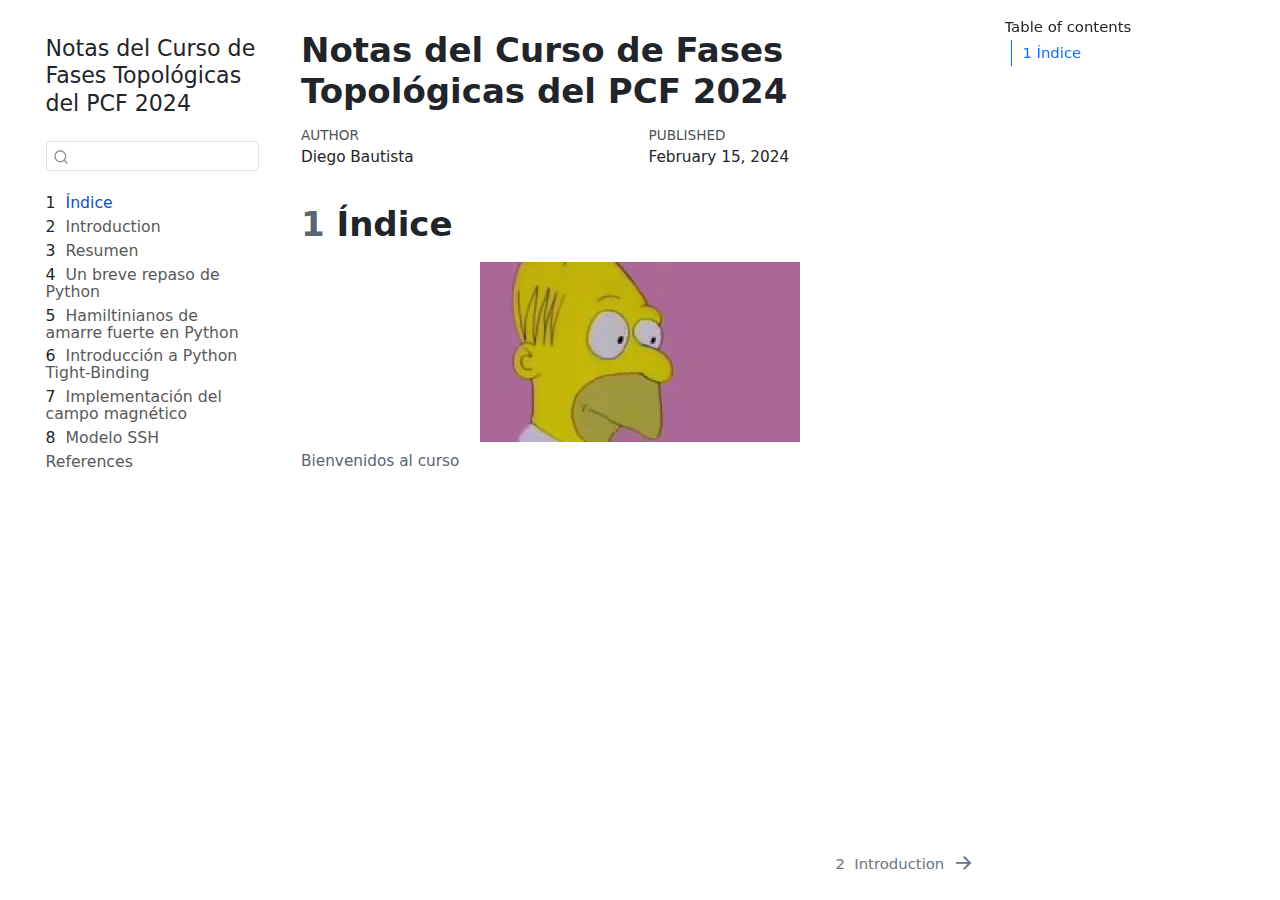
<file: docs/index.html>
<!DOCTYPE html>
<html xmlns="http://www.w3.org/1999/xhtml" lang="en" xml:lang="en"><head>

<meta charset="utf-8">
<meta name="generator" content="quarto-1.4.549">

<meta name="viewport" content="width=device-width, initial-scale=1.0, user-scalable=yes">

<meta name="author" content="Diego Bautista">
<meta name="dcterms.date" content="2024-02-15">

<title>Notas del Curso de Fases Topológicas del PCF 2024</title>
<style>
code{white-space: pre-wrap;}
span.smallcaps{font-variant: small-caps;}
div.columns{display: flex; gap: min(4vw, 1.5em);}
div.column{flex: auto; overflow-x: auto;}
div.hanging-indent{margin-left: 1.5em; text-indent: -1.5em;}
ul.task-list{list-style: none;}
ul.task-list li input[type="checkbox"] {
  width: 0.8em;
  margin: 0 0.8em 0.2em -1em; /* quarto-specific, see https://github.com/quarto-dev/quarto-cli/issues/4556 */ 
  vertical-align: middle;
}
</style>


<script src="site_libs/quarto-nav/quarto-nav.js"></script>
<script src="site_libs/quarto-nav/headroom.min.js"></script>
<script src="site_libs/clipboard/clipboard.min.js"></script>
<script src="site_libs/quarto-search/autocomplete.umd.js"></script>
<script src="site_libs/quarto-search/fuse.min.js"></script>
<script src="site_libs/quarto-search/quarto-search.js"></script>
<meta name="quarto:offset" content="./">
<link href="./intro.html" rel="next">
<script src="site_libs/quarto-html/quarto.js"></script>
<script src="site_libs/quarto-html/popper.min.js"></script>
<script src="site_libs/quarto-html/tippy.umd.min.js"></script>
<script src="site_libs/quarto-html/anchor.min.js"></script>
<link href="site_libs/quarto-html/tippy.css" rel="stylesheet">
<link href="site_libs/quarto-html/quarto-syntax-highlighting.css" rel="stylesheet" id="quarto-text-highlighting-styles">
<script src="site_libs/bootstrap/bootstrap.min.js"></script>
<link href="site_libs/bootstrap/bootstrap-icons.css" rel="stylesheet">
<link href="site_libs/bootstrap/bootstrap.min.css" rel="stylesheet" id="quarto-bootstrap" data-mode="light">
<script id="quarto-search-options" type="application/json">{
  "location": "sidebar",
  "copy-button": false,
  "collapse-after": 3,
  "panel-placement": "start",
  "type": "textbox",
  "limit": 50,
  "keyboard-shortcut": [
    "f",
    "/",
    "s"
  ],
  "show-item-context": false,
  "language": {
    "search-no-results-text": "No results",
    "search-matching-documents-text": "matching documents",
    "search-copy-link-title": "Copy link to search",
    "search-hide-matches-text": "Hide additional matches",
    "search-more-match-text": "more match in this document",
    "search-more-matches-text": "more matches in this document",
    "search-clear-button-title": "Clear",
    "search-text-placeholder": "",
    "search-detached-cancel-button-title": "Cancel",
    "search-submit-button-title": "Submit",
    "search-label": "Search"
  }
}</script>


</head>

<body class="nav-sidebar floating">

<div id="quarto-search-results"></div>
  <header id="quarto-header" class="headroom fixed-top">
  <nav class="quarto-secondary-nav">
    <div class="container-fluid d-flex">
      <button type="button" class="quarto-btn-toggle btn" data-bs-toggle="collapse" data-bs-target=".quarto-sidebar-collapse-item" aria-controls="quarto-sidebar" aria-expanded="false" aria-label="Toggle sidebar navigation" onclick="if (window.quartoToggleHeadroom) { window.quartoToggleHeadroom(); }">
        <i class="bi bi-layout-text-sidebar-reverse"></i>
      </button>
        <nav class="quarto-page-breadcrumbs" aria-label="breadcrumb"><ol class="breadcrumb"><li class="breadcrumb-item"><a href="./index.html"><span class="chapter-number">1</span>&nbsp; <span class="chapter-title">Índice</span></a></li></ol></nav>
        <a class="flex-grow-1" role="button" data-bs-toggle="collapse" data-bs-target=".quarto-sidebar-collapse-item" aria-controls="quarto-sidebar" aria-expanded="false" aria-label="Toggle sidebar navigation" onclick="if (window.quartoToggleHeadroom) { window.quartoToggleHeadroom(); }">      
        </a>
      <button type="button" class="btn quarto-search-button" aria-label="" onclick="window.quartoOpenSearch();">
        <i class="bi bi-search"></i>
      </button>
    </div>
  </nav>
</header>
<!-- content -->
<div id="quarto-content" class="quarto-container page-columns page-rows-contents page-layout-article">
<!-- sidebar -->
  <nav id="quarto-sidebar" class="sidebar collapse collapse-horizontal quarto-sidebar-collapse-item sidebar-navigation floating overflow-auto">
    <div class="pt-lg-2 mt-2 text-left sidebar-header">
    <div class="sidebar-title mb-0 py-0">
      <a href="./">Notas del Curso de Fases Topológicas del PCF 2024</a> 
    </div>
      </div>
        <div class="mt-2 flex-shrink-0 align-items-center">
        <div class="sidebar-search">
        <div id="quarto-search" class="" title="Search"></div>
        </div>
        </div>
    <div class="sidebar-menu-container"> 
    <ul class="list-unstyled mt-1">
        <li class="sidebar-item">
  <div class="sidebar-item-container"> 
  <a href="./index.html" class="sidebar-item-text sidebar-link active">
 <span class="menu-text"><span class="chapter-number">1</span>&nbsp; <span class="chapter-title">Índice</span></span></a>
  </div>
</li>
        <li class="sidebar-item">
  <div class="sidebar-item-container"> 
  <a href="./intro.html" class="sidebar-item-text sidebar-link">
 <span class="menu-text"><span class="chapter-number">2</span>&nbsp; <span class="chapter-title">Introduction</span></span></a>
  </div>
</li>
        <li class="sidebar-item">
  <div class="sidebar-item-container"> 
  <a href="./summary.html" class="sidebar-item-text sidebar-link">
 <span class="menu-text"><span class="chapter-number">3</span>&nbsp; <span class="chapter-title">Resumen</span></span></a>
  </div>
</li>
        <li class="sidebar-item">
  <div class="sidebar-item-container"> 
  <a href="./clase1.html" class="sidebar-item-text sidebar-link">
 <span class="menu-text"><span class="chapter-number">4</span>&nbsp; <span class="chapter-title">Un breve repaso de Python</span></span></a>
  </div>
</li>
        <li class="sidebar-item">
  <div class="sidebar-item-container"> 
  <a href="./clase2.html" class="sidebar-item-text sidebar-link">
 <span class="menu-text"><span class="chapter-number">5</span>&nbsp; <span class="chapter-title">Hamiltinianos de amarre fuerte en Python</span></span></a>
  </div>
</li>
        <li class="sidebar-item">
  <div class="sidebar-item-container"> 
  <a href="./clase3.html" class="sidebar-item-text sidebar-link">
 <span class="menu-text"><span class="chapter-number">6</span>&nbsp; <span class="chapter-title">Introducción a Python Tight-Binding</span></span></a>
  </div>
</li>
        <li class="sidebar-item">
  <div class="sidebar-item-container"> 
  <a href="./clase4.html" class="sidebar-item-text sidebar-link">
 <span class="menu-text"><span class="chapter-number">7</span>&nbsp; <span class="chapter-title">Implementación del campo magnético</span></span></a>
  </div>
</li>
        <li class="sidebar-item">
  <div class="sidebar-item-container"> 
  <a href="./clase5.html" class="sidebar-item-text sidebar-link">
 <span class="menu-text"><span class="chapter-number">8</span>&nbsp; <span class="chapter-title">Modelo SSH</span></span></a>
  </div>
</li>
        <li class="sidebar-item">
  <div class="sidebar-item-container"> 
  <a href="./references.html" class="sidebar-item-text sidebar-link">
 <span class="menu-text">References</span></a>
  </div>
</li>
    </ul>
    </div>
</nav>
<div id="quarto-sidebar-glass" class="quarto-sidebar-collapse-item" data-bs-toggle="collapse" data-bs-target=".quarto-sidebar-collapse-item"></div>
<!-- margin-sidebar -->
    <div id="quarto-margin-sidebar" class="sidebar margin-sidebar">
        <nav id="TOC" role="doc-toc" class="toc-active">
    <h2 id="toc-title">Table of contents</h2>
   
  <ul>
  <li><a href="#índice" id="toc-índice" class="nav-link active" data-scroll-target="#índice"><span class="header-section-number">1</span> Índice</a></li>
  </ul>
</nav>
    </div>
<!-- main -->
<main class="content" id="quarto-document-content">

<header id="title-block-header" class="quarto-title-block default">
<div class="quarto-title">
<h1 class="title">Notas del Curso de Fases Topológicas del PCF 2024</h1>
</div>



<div class="quarto-title-meta">

    <div>
    <div class="quarto-title-meta-heading">Author</div>
    <div class="quarto-title-meta-contents">
             <p>Diego Bautista </p>
          </div>
  </div>
    
    <div>
    <div class="quarto-title-meta-heading">Published</div>
    <div class="quarto-title-meta-contents">
      <p class="date">February 15, 2024</p>
    </div>
  </div>
  
    
  </div>
  


</header>


<section id="índice" class="level1" data-number="1">
<h1 data-number="1"><span class="header-section-number">1</span> Índice</h1>
<div class="quarto-figure quarto-figure-center">
<figure class="figure">
<p><img src="omero.jpg" class="img-fluid figure-img"></p>
<figcaption>Bienvenidos al curso</figcaption>
</figure>
</div>


</section>

</main> <!-- /main -->
<script id="quarto-html-after-body" type="application/javascript">
window.document.addEventListener("DOMContentLoaded", function (event) {
  const toggleBodyColorMode = (bsSheetEl) => {
    const mode = bsSheetEl.getAttribute("data-mode");
    const bodyEl = window.document.querySelector("body");
    if (mode === "dark") {
      bodyEl.classList.add("quarto-dark");
      bodyEl.classList.remove("quarto-light");
    } else {
      bodyEl.classList.add("quarto-light");
      bodyEl.classList.remove("quarto-dark");
    }
  }
  const toggleBodyColorPrimary = () => {
    const bsSheetEl = window.document.querySelector("link#quarto-bootstrap");
    if (bsSheetEl) {
      toggleBodyColorMode(bsSheetEl);
    }
  }
  toggleBodyColorPrimary();  
  const icon = "";
  const anchorJS = new window.AnchorJS();
  anchorJS.options = {
    placement: 'right',
    icon: icon
  };
  anchorJS.add('.anchored');
  const isCodeAnnotation = (el) => {
    for (const clz of el.classList) {
      if (clz.startsWith('code-annotation-')) {                     
        return true;
      }
    }
    return false;
  }
  const clipboard = new window.ClipboardJS('.code-copy-button', {
    text: function(trigger) {
      const codeEl = trigger.previousElementSibling.cloneNode(true);
      for (const childEl of codeEl.children) {
        if (isCodeAnnotation(childEl)) {
          childEl.remove();
        }
      }
      return codeEl.innerText;
    }
  });
  clipboard.on('success', function(e) {
    // button target
    const button = e.trigger;
    // don't keep focus
    button.blur();
    // flash "checked"
    button.classList.add('code-copy-button-checked');
    var currentTitle = button.getAttribute("title");
    button.setAttribute("title", "Copied!");
    let tooltip;
    if (window.bootstrap) {
      button.setAttribute("data-bs-toggle", "tooltip");
      button.setAttribute("data-bs-placement", "left");
      button.setAttribute("data-bs-title", "Copied!");
      tooltip = new bootstrap.Tooltip(button, 
        { trigger: "manual", 
          customClass: "code-copy-button-tooltip",
          offset: [0, -8]});
      tooltip.show();    
    }
    setTimeout(function() {
      if (tooltip) {
        tooltip.hide();
        button.removeAttribute("data-bs-title");
        button.removeAttribute("data-bs-toggle");
        button.removeAttribute("data-bs-placement");
      }
      button.setAttribute("title", currentTitle);
      button.classList.remove('code-copy-button-checked');
    }, 1000);
    // clear code selection
    e.clearSelection();
  });
  function tippyHover(el, contentFn, onTriggerFn, onUntriggerFn) {
    const config = {
      allowHTML: true,
      maxWidth: 500,
      delay: 100,
      arrow: false,
      appendTo: function(el) {
          return el.parentElement;
      },
      interactive: true,
      interactiveBorder: 10,
      theme: 'quarto',
      placement: 'bottom-start',
    };
    if (contentFn) {
      config.content = contentFn;
    }
    if (onTriggerFn) {
      config.onTrigger = onTriggerFn;
    }
    if (onUntriggerFn) {
      config.onUntrigger = onUntriggerFn;
    }
    window.tippy(el, config); 
  }
  const noterefs = window.document.querySelectorAll('a[role="doc-noteref"]');
  for (var i=0; i<noterefs.length; i++) {
    const ref = noterefs[i];
    tippyHover(ref, function() {
      // use id or data attribute instead here
      let href = ref.getAttribute('data-footnote-href') || ref.getAttribute('href');
      try { href = new URL(href).hash; } catch {}
      const id = href.replace(/^#\/?/, "");
      const note = window.document.getElementById(id);
      return note.innerHTML;
    });
  }
  const xrefs = window.document.querySelectorAll('a.quarto-xref');
  const processXRef = (id, note) => {
    // Strip column container classes
    const stripColumnClz = (el) => {
      el.classList.remove("page-full", "page-columns");
      if (el.children) {
        for (const child of el.children) {
          stripColumnClz(child);
        }
      }
    }
    stripColumnClz(note)
    if (id === null || id.startsWith('sec-')) {
      // Special case sections, only their first couple elements
      const container = document.createElement("div");
      if (note.children && note.children.length > 2) {
        container.appendChild(note.children[0].cloneNode(true));
        for (let i = 1; i < note.children.length; i++) {
          const child = note.children[i];
          if (child.tagName === "P" && child.innerText === "") {
            continue;
          } else {
            container.appendChild(child.cloneNode(true));
            break;
          }
        }
        if (window.Quarto?.typesetMath) {
          window.Quarto.typesetMath(container);
        }
        return container.innerHTML
      } else {
        if (window.Quarto?.typesetMath) {
          window.Quarto.typesetMath(note);
        }
        return note.innerHTML;
      }
    } else {
      // Remove any anchor links if they are present
      const anchorLink = note.querySelector('a.anchorjs-link');
      if (anchorLink) {
        anchorLink.remove();
      }
      if (window.Quarto?.typesetMath) {
        window.Quarto.typesetMath(note);
      }
      // TODO in 1.5, we should make sure this works without a callout special case
      if (note.classList.contains("callout")) {
        return note.outerHTML;
      } else {
        return note.innerHTML;
      }
    }
  }
  for (var i=0; i<xrefs.length; i++) {
    const xref = xrefs[i];
    tippyHover(xref, undefined, function(instance) {
      instance.disable();
      let url = xref.getAttribute('href');
      let hash = undefined; 
      if (url.startsWith('#')) {
        hash = url;
      } else {
        try { hash = new URL(url).hash; } catch {}
      }
      if (hash) {
        const id = hash.replace(/^#\/?/, "");
        const note = window.document.getElementById(id);
        if (note !== null) {
          try {
            const html = processXRef(id, note.cloneNode(true));
            instance.setContent(html);
          } finally {
            instance.enable();
            instance.show();
          }
        } else {
          // See if we can fetch this
          fetch(url.split('#')[0])
          .then(res => res.text())
          .then(html => {
            const parser = new DOMParser();
            const htmlDoc = parser.parseFromString(html, "text/html");
            const note = htmlDoc.getElementById(id);
            if (note !== null) {
              const html = processXRef(id, note);
              instance.setContent(html);
            } 
          }).finally(() => {
            instance.enable();
            instance.show();
          });
        }
      } else {
        // See if we can fetch a full url (with no hash to target)
        // This is a special case and we should probably do some content thinning / targeting
        fetch(url)
        .then(res => res.text())
        .then(html => {
          const parser = new DOMParser();
          const htmlDoc = parser.parseFromString(html, "text/html");
          const note = htmlDoc.querySelector('main.content');
          if (note !== null) {
            // This should only happen for chapter cross references
            // (since there is no id in the URL)
            // remove the first header
            if (note.children.length > 0 && note.children[0].tagName === "HEADER") {
              note.children[0].remove();
            }
            const html = processXRef(null, note);
            instance.setContent(html);
          } 
        }).finally(() => {
          instance.enable();
          instance.show();
        });
      }
    }, function(instance) {
    });
  }
      let selectedAnnoteEl;
      const selectorForAnnotation = ( cell, annotation) => {
        let cellAttr = 'data-code-cell="' + cell + '"';
        let lineAttr = 'data-code-annotation="' +  annotation + '"';
        const selector = 'span[' + cellAttr + '][' + lineAttr + ']';
        return selector;
      }
      const selectCodeLines = (annoteEl) => {
        const doc = window.document;
        const targetCell = annoteEl.getAttribute("data-target-cell");
        const targetAnnotation = annoteEl.getAttribute("data-target-annotation");
        const annoteSpan = window.document.querySelector(selectorForAnnotation(targetCell, targetAnnotation));
        const lines = annoteSpan.getAttribute("data-code-lines").split(",");
        const lineIds = lines.map((line) => {
          return targetCell + "-" + line;
        })
        let top = null;
        let height = null;
        let parent = null;
        if (lineIds.length > 0) {
            //compute the position of the single el (top and bottom and make a div)
            const el = window.document.getElementById(lineIds[0]);
            top = el.offsetTop;
            height = el.offsetHeight;
            parent = el.parentElement.parentElement;
          if (lineIds.length > 1) {
            const lastEl = window.document.getElementById(lineIds[lineIds.length - 1]);
            const bottom = lastEl.offsetTop + lastEl.offsetHeight;
            height = bottom - top;
          }
          if (top !== null && height !== null && parent !== null) {
            // cook up a div (if necessary) and position it 
            let div = window.document.getElementById("code-annotation-line-highlight");
            if (div === null) {
              div = window.document.createElement("div");
              div.setAttribute("id", "code-annotation-line-highlight");
              div.style.position = 'absolute';
              parent.appendChild(div);
            }
            div.style.top = top - 2 + "px";
            div.style.height = height + 4 + "px";
            div.style.left = 0;
            let gutterDiv = window.document.getElementById("code-annotation-line-highlight-gutter");
            if (gutterDiv === null) {
              gutterDiv = window.document.createElement("div");
              gutterDiv.setAttribute("id", "code-annotation-line-highlight-gutter");
              gutterDiv.style.position = 'absolute';
              const codeCell = window.document.getElementById(targetCell);
              const gutter = codeCell.querySelector('.code-annotation-gutter');
              gutter.appendChild(gutterDiv);
            }
            gutterDiv.style.top = top - 2 + "px";
            gutterDiv.style.height = height + 4 + "px";
          }
          selectedAnnoteEl = annoteEl;
        }
      };
      const unselectCodeLines = () => {
        const elementsIds = ["code-annotation-line-highlight", "code-annotation-line-highlight-gutter"];
        elementsIds.forEach((elId) => {
          const div = window.document.getElementById(elId);
          if (div) {
            div.remove();
          }
        });
        selectedAnnoteEl = undefined;
      };
        // Handle positioning of the toggle
    window.addEventListener(
      "resize",
      throttle(() => {
        elRect = undefined;
        if (selectedAnnoteEl) {
          selectCodeLines(selectedAnnoteEl);
        }
      }, 10)
    );
    function throttle(fn, ms) {
    let throttle = false;
    let timer;
      return (...args) => {
        if(!throttle) { // first call gets through
            fn.apply(this, args);
            throttle = true;
        } else { // all the others get throttled
            if(timer) clearTimeout(timer); // cancel #2
            timer = setTimeout(() => {
              fn.apply(this, args);
              timer = throttle = false;
            }, ms);
        }
      };
    }
      // Attach click handler to the DT
      const annoteDls = window.document.querySelectorAll('dt[data-target-cell]');
      for (const annoteDlNode of annoteDls) {
        annoteDlNode.addEventListener('click', (event) => {
          const clickedEl = event.target;
          if (clickedEl !== selectedAnnoteEl) {
            unselectCodeLines();
            const activeEl = window.document.querySelector('dt[data-target-cell].code-annotation-active');
            if (activeEl) {
              activeEl.classList.remove('code-annotation-active');
            }
            selectCodeLines(clickedEl);
            clickedEl.classList.add('code-annotation-active');
          } else {
            // Unselect the line
            unselectCodeLines();
            clickedEl.classList.remove('code-annotation-active');
          }
        });
      }
  const findCites = (el) => {
    const parentEl = el.parentElement;
    if (parentEl) {
      const cites = parentEl.dataset.cites;
      if (cites) {
        return {
          el,
          cites: cites.split(' ')
        };
      } else {
        return findCites(el.parentElement)
      }
    } else {
      return undefined;
    }
  };
  var bibliorefs = window.document.querySelectorAll('a[role="doc-biblioref"]');
  for (var i=0; i<bibliorefs.length; i++) {
    const ref = bibliorefs[i];
    const citeInfo = findCites(ref);
    if (citeInfo) {
      tippyHover(citeInfo.el, function() {
        var popup = window.document.createElement('div');
        citeInfo.cites.forEach(function(cite) {
          var citeDiv = window.document.createElement('div');
          citeDiv.classList.add('hanging-indent');
          citeDiv.classList.add('csl-entry');
          var biblioDiv = window.document.getElementById('ref-' + cite);
          if (biblioDiv) {
            citeDiv.innerHTML = biblioDiv.innerHTML;
          }
          popup.appendChild(citeDiv);
        });
        return popup.innerHTML;
      });
    }
  }
});
</script>
<nav class="page-navigation">
  <div class="nav-page nav-page-previous">
  </div>
  <div class="nav-page nav-page-next">
      <a href="./intro.html" class="pagination-link" aria-label="<span class='chapter-number'>2</span>&nbsp; <span class='chapter-title'>Introduction</span>">
        <span class="nav-page-text"><span class="chapter-number">2</span>&nbsp; <span class="chapter-title">Introduction</span></span> <i class="bi bi-arrow-right-short"></i>
      </a>
  </div>
</nav>
</div> <!-- /content -->




</body></html>
</file>
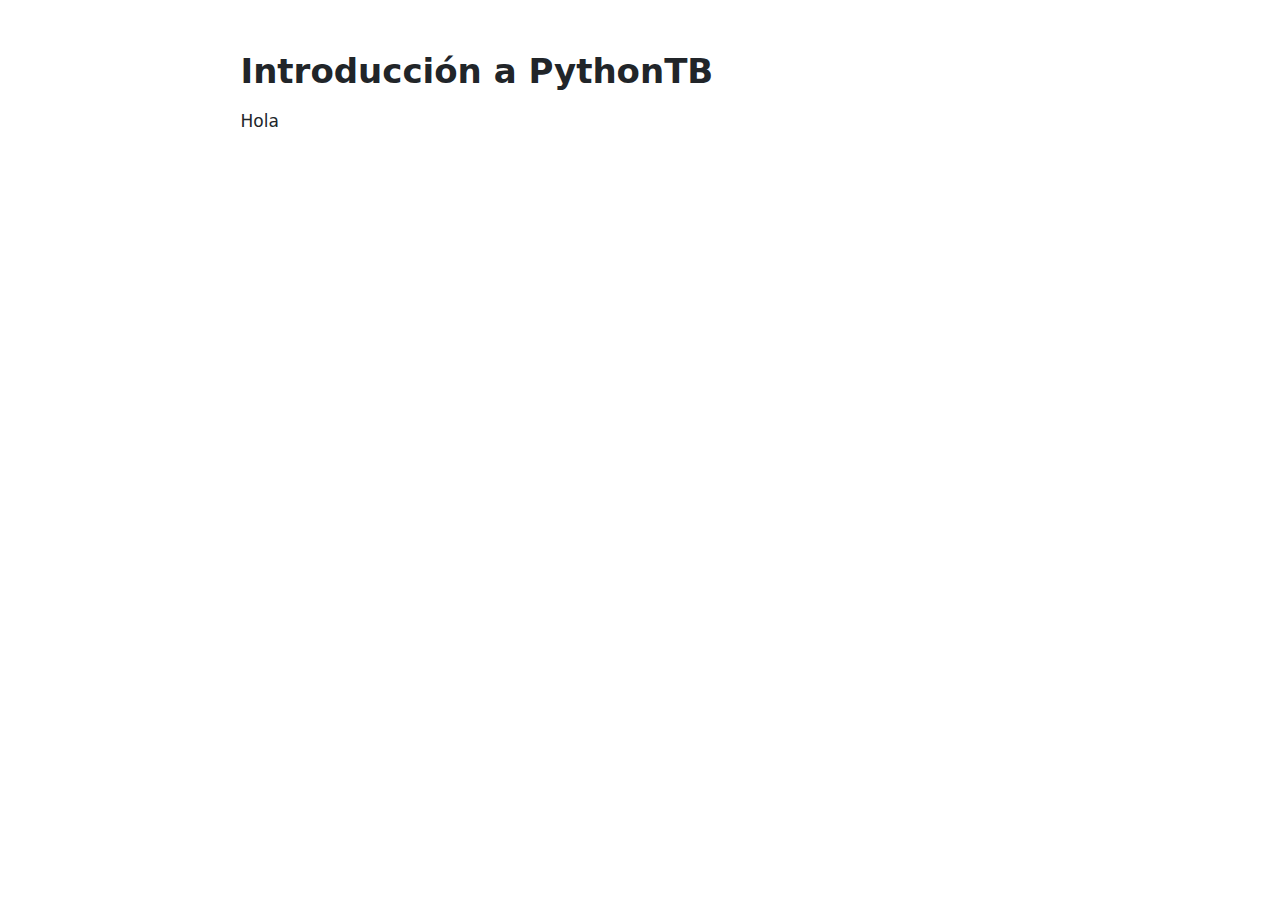
<file: clase2.html>
<!DOCTYPE html>
<html xmlns="http://www.w3.org/1999/xhtml" lang="en" xml:lang="en"><head>

<meta charset="utf-8">
<meta name="generator" content="quarto-1.4.549">

<meta name="viewport" content="width=device-width, initial-scale=1.0, user-scalable=yes">


<title>clase2</title>
<style>
code{white-space: pre-wrap;}
span.smallcaps{font-variant: small-caps;}
div.columns{display: flex; gap: min(4vw, 1.5em);}
div.column{flex: auto; overflow-x: auto;}
div.hanging-indent{margin-left: 1.5em; text-indent: -1.5em;}
ul.task-list{list-style: none;}
ul.task-list li input[type="checkbox"] {
  width: 0.8em;
  margin: 0 0.8em 0.2em -1em; /* quarto-specific, see https://github.com/quarto-dev/quarto-cli/issues/4556 */ 
  vertical-align: middle;
}
</style>


<script src="clase2_files/libs/clipboard/clipboard.min.js"></script>
<script src="clase2_files/libs/quarto-html/quarto.js"></script>
<script src="clase2_files/libs/quarto-html/popper.min.js"></script>
<script src="clase2_files/libs/quarto-html/tippy.umd.min.js"></script>
<script src="clase2_files/libs/quarto-html/anchor.min.js"></script>
<link href="clase2_files/libs/quarto-html/tippy.css" rel="stylesheet">
<link href="clase2_files/libs/quarto-html/quarto-syntax-highlighting.css" rel="stylesheet" id="quarto-text-highlighting-styles">
<script src="clase2_files/libs/bootstrap/bootstrap.min.js"></script>
<link href="clase2_files/libs/bootstrap/bootstrap-icons.css" rel="stylesheet">
<link href="clase2_files/libs/bootstrap/bootstrap.min.css" rel="stylesheet" id="quarto-bootstrap" data-mode="light">


</head>

<body class="fullcontent">

<div id="quarto-content" class="page-columns page-rows-contents page-layout-article">

<main class="content" id="quarto-document-content">




<section id="introducción-a-pythontb" class="level1">
<h1>Introducción a PythonTB</h1>
<p>Hola</p>
</section>

</main>
<!-- /main column -->
<script id="quarto-html-after-body" type="application/javascript">
window.document.addEventListener("DOMContentLoaded", function (event) {
  const toggleBodyColorMode = (bsSheetEl) => {
    const mode = bsSheetEl.getAttribute("data-mode");
    const bodyEl = window.document.querySelector("body");
    if (mode === "dark") {
      bodyEl.classList.add("quarto-dark");
      bodyEl.classList.remove("quarto-light");
    } else {
      bodyEl.classList.add("quarto-light");
      bodyEl.classList.remove("quarto-dark");
    }
  }
  const toggleBodyColorPrimary = () => {
    const bsSheetEl = window.document.querySelector("link#quarto-bootstrap");
    if (bsSheetEl) {
      toggleBodyColorMode(bsSheetEl);
    }
  }
  toggleBodyColorPrimary();  
  const icon = "";
  const anchorJS = new window.AnchorJS();
  anchorJS.options = {
    placement: 'right',
    icon: icon
  };
  anchorJS.add('.anchored');
  const isCodeAnnotation = (el) => {
    for (const clz of el.classList) {
      if (clz.startsWith('code-annotation-')) {                     
        return true;
      }
    }
    return false;
  }
  const clipboard = new window.ClipboardJS('.code-copy-button', {
    text: function(trigger) {
      const codeEl = trigger.previousElementSibling.cloneNode(true);
      for (const childEl of codeEl.children) {
        if (isCodeAnnotation(childEl)) {
          childEl.remove();
        }
      }
      return codeEl.innerText;
    }
  });
  clipboard.on('success', function(e) {
    // button target
    const button = e.trigger;
    // don't keep focus
    button.blur();
    // flash "checked"
    button.classList.add('code-copy-button-checked');
    var currentTitle = button.getAttribute("title");
    button.setAttribute("title", "Copied!");
    let tooltip;
    if (window.bootstrap) {
      button.setAttribute("data-bs-toggle", "tooltip");
      button.setAttribute("data-bs-placement", "left");
      button.setAttribute("data-bs-title", "Copied!");
      tooltip = new bootstrap.Tooltip(button, 
        { trigger: "manual", 
          customClass: "code-copy-button-tooltip",
          offset: [0, -8]});
      tooltip.show();    
    }
    setTimeout(function() {
      if (tooltip) {
        tooltip.hide();
        button.removeAttribute("data-bs-title");
        button.removeAttribute("data-bs-toggle");
        button.removeAttribute("data-bs-placement");
      }
      button.setAttribute("title", currentTitle);
      button.classList.remove('code-copy-button-checked');
    }, 1000);
    // clear code selection
    e.clearSelection();
  });
  function tippyHover(el, contentFn, onTriggerFn, onUntriggerFn) {
    const config = {
      allowHTML: true,
      maxWidth: 500,
      delay: 100,
      arrow: false,
      appendTo: function(el) {
          return el.parentElement;
      },
      interactive: true,
      interactiveBorder: 10,
      theme: 'quarto',
      placement: 'bottom-start',
    };
    if (contentFn) {
      config.content = contentFn;
    }
    if (onTriggerFn) {
      config.onTrigger = onTriggerFn;
    }
    if (onUntriggerFn) {
      config.onUntrigger = onUntriggerFn;
    }
    window.tippy(el, config); 
  }
  const noterefs = window.document.querySelectorAll('a[role="doc-noteref"]');
  for (var i=0; i<noterefs.length; i++) {
    const ref = noterefs[i];
    tippyHover(ref, function() {
      // use id or data attribute instead here
      let href = ref.getAttribute('data-footnote-href') || ref.getAttribute('href');
      try { href = new URL(href).hash; } catch {}
      const id = href.replace(/^#\/?/, "");
      const note = window.document.getElementById(id);
      return note.innerHTML;
    });
  }
  const xrefs = window.document.querySelectorAll('a.quarto-xref');
  const processXRef = (id, note) => {
    // Strip column container classes
    const stripColumnClz = (el) => {
      el.classList.remove("page-full", "page-columns");
      if (el.children) {
        for (const child of el.children) {
          stripColumnClz(child);
        }
      }
    }
    stripColumnClz(note)
    if (id === null || id.startsWith('sec-')) {
      // Special case sections, only their first couple elements
      const container = document.createElement("div");
      if (note.children && note.children.length > 2) {
        container.appendChild(note.children[0].cloneNode(true));
        for (let i = 1; i < note.children.length; i++) {
          const child = note.children[i];
          if (child.tagName === "P" && child.innerText === "") {
            continue;
          } else {
            container.appendChild(child.cloneNode(true));
            break;
          }
        }
        if (window.Quarto?.typesetMath) {
          window.Quarto.typesetMath(container);
        }
        return container.innerHTML
      } else {
        if (window.Quarto?.typesetMath) {
          window.Quarto.typesetMath(note);
        }
        return note.innerHTML;
      }
    } else {
      // Remove any anchor links if they are present
      const anchorLink = note.querySelector('a.anchorjs-link');
      if (anchorLink) {
        anchorLink.remove();
      }
      if (window.Quarto?.typesetMath) {
        window.Quarto.typesetMath(note);
      }
      // TODO in 1.5, we should make sure this works without a callout special case
      if (note.classList.contains("callout")) {
        return note.outerHTML;
      } else {
        return note.innerHTML;
      }
    }
  }
  for (var i=0; i<xrefs.length; i++) {
    const xref = xrefs[i];
    tippyHover(xref, undefined, function(instance) {
      instance.disable();
      let url = xref.getAttribute('href');
      let hash = undefined; 
      if (url.startsWith('#')) {
        hash = url;
      } else {
        try { hash = new URL(url).hash; } catch {}
      }
      if (hash) {
        const id = hash.replace(/^#\/?/, "");
        const note = window.document.getElementById(id);
        if (note !== null) {
          try {
            const html = processXRef(id, note.cloneNode(true));
            instance.setContent(html);
          } finally {
            instance.enable();
            instance.show();
          }
        } else {
          // See if we can fetch this
          fetch(url.split('#')[0])
          .then(res => res.text())
          .then(html => {
            const parser = new DOMParser();
            const htmlDoc = parser.parseFromString(html, "text/html");
            const note = htmlDoc.getElementById(id);
            if (note !== null) {
              const html = processXRef(id, note);
              instance.setContent(html);
            } 
          }).finally(() => {
            instance.enable();
            instance.show();
          });
        }
      } else {
        // See if we can fetch a full url (with no hash to target)
        // This is a special case and we should probably do some content thinning / targeting
        fetch(url)
        .then(res => res.text())
        .then(html => {
          const parser = new DOMParser();
          const htmlDoc = parser.parseFromString(html, "text/html");
          const note = htmlDoc.querySelector('main.content');
          if (note !== null) {
            // This should only happen for chapter cross references
            // (since there is no id in the URL)
            // remove the first header
            if (note.children.length > 0 && note.children[0].tagName === "HEADER") {
              note.children[0].remove();
            }
            const html = processXRef(null, note);
            instance.setContent(html);
          } 
        }).finally(() => {
          instance.enable();
          instance.show();
        });
      }
    }, function(instance) {
    });
  }
      let selectedAnnoteEl;
      const selectorForAnnotation = ( cell, annotation) => {
        let cellAttr = 'data-code-cell="' + cell + '"';
        let lineAttr = 'data-code-annotation="' +  annotation + '"';
        const selector = 'span[' + cellAttr + '][' + lineAttr + ']';
        return selector;
      }
      const selectCodeLines = (annoteEl) => {
        const doc = window.document;
        const targetCell = annoteEl.getAttribute("data-target-cell");
        const targetAnnotation = annoteEl.getAttribute("data-target-annotation");
        const annoteSpan = window.document.querySelector(selectorForAnnotation(targetCell, targetAnnotation));
        const lines = annoteSpan.getAttribute("data-code-lines").split(",");
        const lineIds = lines.map((line) => {
          return targetCell + "-" + line;
        })
        let top = null;
        let height = null;
        let parent = null;
        if (lineIds.length > 0) {
            //compute the position of the single el (top and bottom and make a div)
            const el = window.document.getElementById(lineIds[0]);
            top = el.offsetTop;
            height = el.offsetHeight;
            parent = el.parentElement.parentElement;
          if (lineIds.length > 1) {
            const lastEl = window.document.getElementById(lineIds[lineIds.length - 1]);
            const bottom = lastEl.offsetTop + lastEl.offsetHeight;
            height = bottom - top;
          }
          if (top !== null && height !== null && parent !== null) {
            // cook up a div (if necessary) and position it 
            let div = window.document.getElementById("code-annotation-line-highlight");
            if (div === null) {
              div = window.document.createElement("div");
              div.setAttribute("id", "code-annotation-line-highlight");
              div.style.position = 'absolute';
              parent.appendChild(div);
            }
            div.style.top = top - 2 + "px";
            div.style.height = height + 4 + "px";
            div.style.left = 0;
            let gutterDiv = window.document.getElementById("code-annotation-line-highlight-gutter");
            if (gutterDiv === null) {
              gutterDiv = window.document.createElement("div");
              gutterDiv.setAttribute("id", "code-annotation-line-highlight-gutter");
              gutterDiv.style.position = 'absolute';
              const codeCell = window.document.getElementById(targetCell);
              const gutter = codeCell.querySelector('.code-annotation-gutter');
              gutter.appendChild(gutterDiv);
            }
            gutterDiv.style.top = top - 2 + "px";
            gutterDiv.style.height = height + 4 + "px";
          }
          selectedAnnoteEl = annoteEl;
        }
      };
      const unselectCodeLines = () => {
        const elementsIds = ["code-annotation-line-highlight", "code-annotation-line-highlight-gutter"];
        elementsIds.forEach((elId) => {
          const div = window.document.getElementById(elId);
          if (div) {
            div.remove();
          }
        });
        selectedAnnoteEl = undefined;
      };
        // Handle positioning of the toggle
    window.addEventListener(
      "resize",
      throttle(() => {
        elRect = undefined;
        if (selectedAnnoteEl) {
          selectCodeLines(selectedAnnoteEl);
        }
      }, 10)
    );
    function throttle(fn, ms) {
    let throttle = false;
    let timer;
      return (...args) => {
        if(!throttle) { // first call gets through
            fn.apply(this, args);
            throttle = true;
        } else { // all the others get throttled
            if(timer) clearTimeout(timer); // cancel #2
            timer = setTimeout(() => {
              fn.apply(this, args);
              timer = throttle = false;
            }, ms);
        }
      };
    }
      // Attach click handler to the DT
      const annoteDls = window.document.querySelectorAll('dt[data-target-cell]');
      for (const annoteDlNode of annoteDls) {
        annoteDlNode.addEventListener('click', (event) => {
          const clickedEl = event.target;
          if (clickedEl !== selectedAnnoteEl) {
            unselectCodeLines();
            const activeEl = window.document.querySelector('dt[data-target-cell].code-annotation-active');
            if (activeEl) {
              activeEl.classList.remove('code-annotation-active');
            }
            selectCodeLines(clickedEl);
            clickedEl.classList.add('code-annotation-active');
          } else {
            // Unselect the line
            unselectCodeLines();
            clickedEl.classList.remove('code-annotation-active');
          }
        });
      }
  const findCites = (el) => {
    const parentEl = el.parentElement;
    if (parentEl) {
      const cites = parentEl.dataset.cites;
      if (cites) {
        return {
          el,
          cites: cites.split(' ')
        };
      } else {
        return findCites(el.parentElement)
      }
    } else {
      return undefined;
    }
  };
  var bibliorefs = window.document.querySelectorAll('a[role="doc-biblioref"]');
  for (var i=0; i<bibliorefs.length; i++) {
    const ref = bibliorefs[i];
    const citeInfo = findCites(ref);
    if (citeInfo) {
      tippyHover(citeInfo.el, function() {
        var popup = window.document.createElement('div');
        citeInfo.cites.forEach(function(cite) {
          var citeDiv = window.document.createElement('div');
          citeDiv.classList.add('hanging-indent');
          citeDiv.classList.add('csl-entry');
          var biblioDiv = window.document.getElementById('ref-' + cite);
          if (biblioDiv) {
            citeDiv.innerHTML = biblioDiv.innerHTML;
          }
          popup.appendChild(citeDiv);
        });
        return popup.innerHTML;
      });
    }
  }
});
</script>
</div> <!-- /content -->




</body></html>
</file>
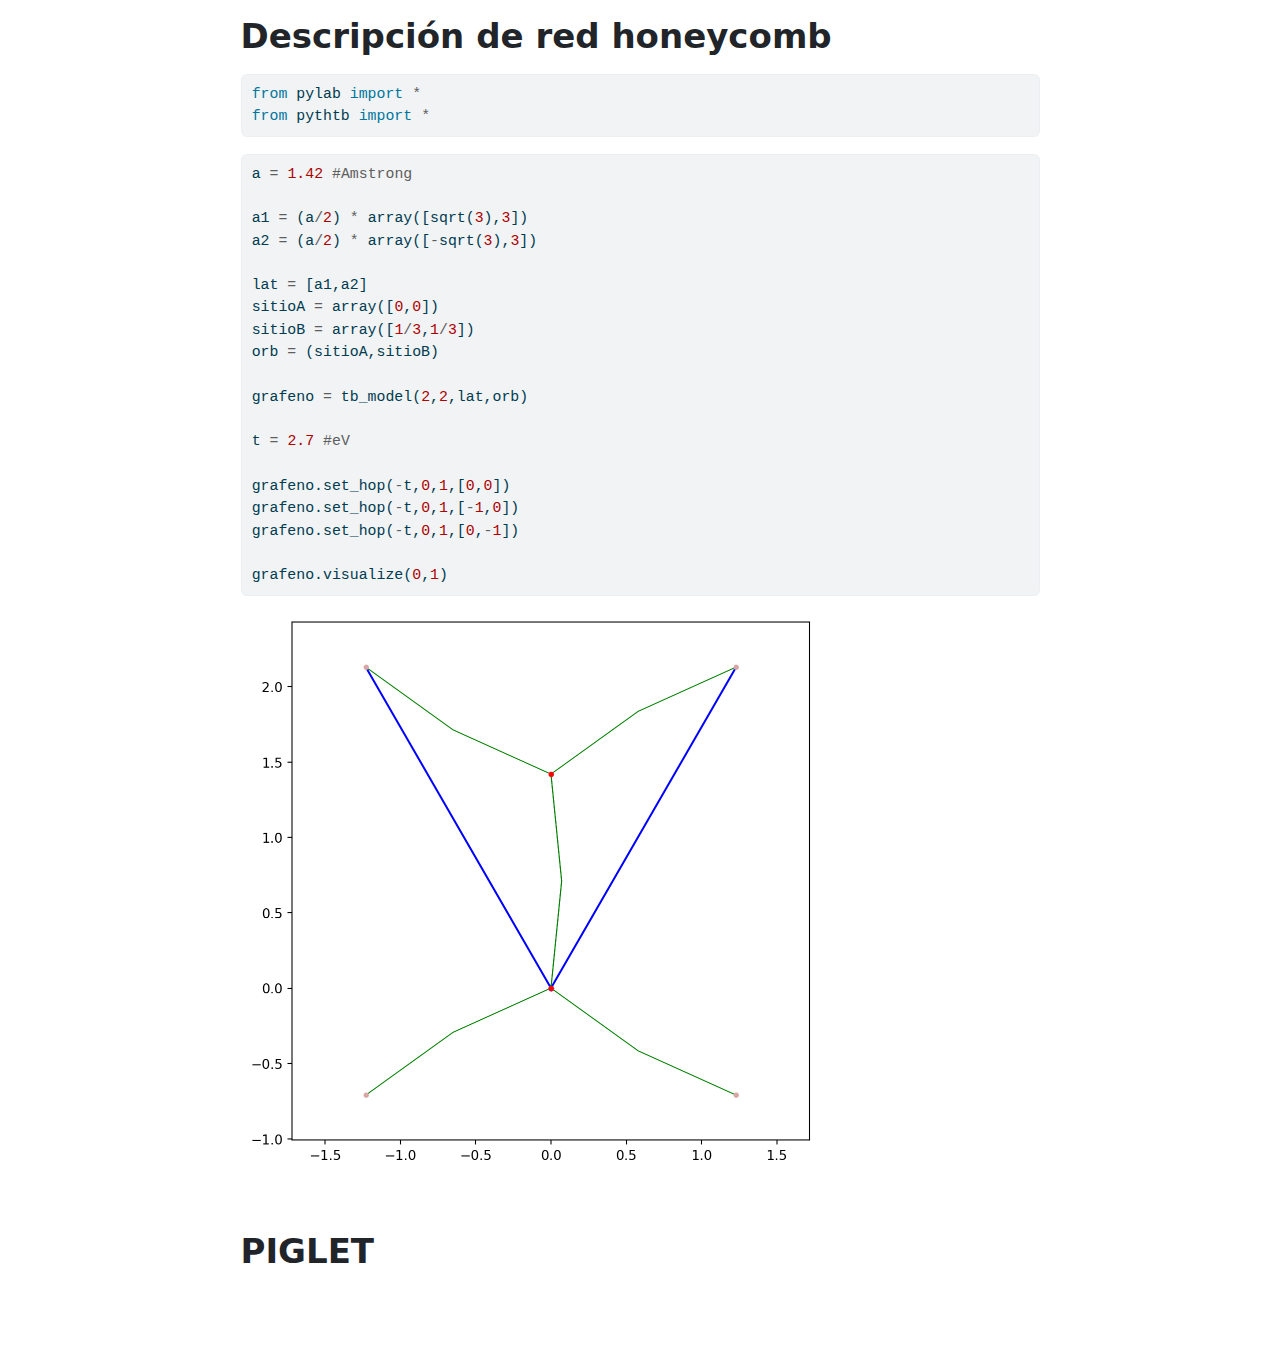
<file: Clase7.html>
<!DOCTYPE html>
<html xmlns="http://www.w3.org/1999/xhtml" lang="en" xml:lang="en"><head>

<meta charset="utf-8">
<meta name="generator" content="quarto-1.4.549">

<meta name="viewport" content="width=device-width, initial-scale=1.0, user-scalable=yes">


<title>clase7</title>
<style>
code{white-space: pre-wrap;}
span.smallcaps{font-variant: small-caps;}
div.columns{display: flex; gap: min(4vw, 1.5em);}
div.column{flex: auto; overflow-x: auto;}
div.hanging-indent{margin-left: 1.5em; text-indent: -1.5em;}
ul.task-list{list-style: none;}
ul.task-list li input[type="checkbox"] {
  width: 0.8em;
  margin: 0 0.8em 0.2em -1em; /* quarto-specific, see https://github.com/quarto-dev/quarto-cli/issues/4556 */ 
  vertical-align: middle;
}
/* CSS for syntax highlighting */
pre > code.sourceCode { white-space: pre; position: relative; }
pre > code.sourceCode > span { line-height: 1.25; }
pre > code.sourceCode > span:empty { height: 1.2em; }
.sourceCode { overflow: visible; }
code.sourceCode > span { color: inherit; text-decoration: inherit; }
div.sourceCode { margin: 1em 0; }
pre.sourceCode { margin: 0; }
@media screen {
div.sourceCode { overflow: auto; }
}
@media print {
pre > code.sourceCode { white-space: pre-wrap; }
pre > code.sourceCode > span { text-indent: -5em; padding-left: 5em; }
}
pre.numberSource code
  { counter-reset: source-line 0; }
pre.numberSource code > span
  { position: relative; left: -4em; counter-increment: source-line; }
pre.numberSource code > span > a:first-child::before
  { content: counter(source-line);
    position: relative; left: -1em; text-align: right; vertical-align: baseline;
    border: none; display: inline-block;
    -webkit-touch-callout: none; -webkit-user-select: none;
    -khtml-user-select: none; -moz-user-select: none;
    -ms-user-select: none; user-select: none;
    padding: 0 4px; width: 4em;
  }
pre.numberSource { margin-left: 3em;  padding-left: 4px; }
div.sourceCode
  {   }
@media screen {
pre > code.sourceCode > span > a:first-child::before { text-decoration: underline; }
}
</style>


<script src="Clase7_files/libs/clipboard/clipboard.min.js"></script>
<script src="Clase7_files/libs/quarto-html/quarto.js"></script>
<script src="Clase7_files/libs/quarto-html/popper.min.js"></script>
<script src="Clase7_files/libs/quarto-html/tippy.umd.min.js"></script>
<script src="Clase7_files/libs/quarto-html/anchor.min.js"></script>
<link href="Clase7_files/libs/quarto-html/tippy.css" rel="stylesheet">
<link href="Clase7_files/libs/quarto-html/quarto-syntax-highlighting.css" rel="stylesheet" id="quarto-text-highlighting-styles">
<script src="Clase7_files/libs/bootstrap/bootstrap.min.js"></script>
<link href="Clase7_files/libs/bootstrap/bootstrap-icons.css" rel="stylesheet">
<link href="Clase7_files/libs/bootstrap/bootstrap.min.css" rel="stylesheet" id="quarto-bootstrap" data-mode="light">


</head>

<body class="fullcontent">

<div id="quarto-content" class="page-columns page-rows-contents page-layout-article">

<main class="content" id="quarto-document-content">

<header id="title-block-header" class="quarto-title-block default">
<div class="quarto-title">
<h1 class="title">Descripción de red honeycomb</h1>
</div>



<div class="quarto-title-meta">

    
  
    
  </div>
  


</header>


<div id="f92c713d" class="cell" data-execution_count="1">
<div class="sourceCode cell-code" id="cb1"><pre class="sourceCode python code-with-copy"><code class="sourceCode python"><span id="cb1-1"><a href="#cb1-1" aria-hidden="true" tabindex="-1"></a><span class="im">from</span> pylab <span class="im">import</span> <span class="op">*</span></span>
<span id="cb1-2"><a href="#cb1-2" aria-hidden="true" tabindex="-1"></a><span class="im">from</span> pythtb <span class="im">import</span> <span class="op">*</span></span></code><button title="Copy to Clipboard" class="code-copy-button"><i class="bi"></i></button></pre></div>
</div>
<div id="60c471c5" class="cell" data-execution_count="2">
<div class="sourceCode cell-code" id="cb2"><pre class="sourceCode python code-with-copy"><code class="sourceCode python"><span id="cb2-1"><a href="#cb2-1" aria-hidden="true" tabindex="-1"></a>a <span class="op">=</span> <span class="fl">1.42</span> <span class="co">#Amstrong</span></span>
<span id="cb2-2"><a href="#cb2-2" aria-hidden="true" tabindex="-1"></a></span>
<span id="cb2-3"><a href="#cb2-3" aria-hidden="true" tabindex="-1"></a>a1 <span class="op">=</span> (a<span class="op">/</span><span class="dv">2</span>) <span class="op">*</span> array([sqrt(<span class="dv">3</span>),<span class="dv">3</span>])</span>
<span id="cb2-4"><a href="#cb2-4" aria-hidden="true" tabindex="-1"></a>a2 <span class="op">=</span> (a<span class="op">/</span><span class="dv">2</span>) <span class="op">*</span> array([<span class="op">-</span>sqrt(<span class="dv">3</span>),<span class="dv">3</span>])</span>
<span id="cb2-5"><a href="#cb2-5" aria-hidden="true" tabindex="-1"></a></span>
<span id="cb2-6"><a href="#cb2-6" aria-hidden="true" tabindex="-1"></a>lat <span class="op">=</span> [a1,a2]</span>
<span id="cb2-7"><a href="#cb2-7" aria-hidden="true" tabindex="-1"></a>sitioA <span class="op">=</span> array([<span class="dv">0</span>,<span class="dv">0</span>])</span>
<span id="cb2-8"><a href="#cb2-8" aria-hidden="true" tabindex="-1"></a>sitioB <span class="op">=</span> array([<span class="dv">1</span><span class="op">/</span><span class="dv">3</span>,<span class="dv">1</span><span class="op">/</span><span class="dv">3</span>])</span>
<span id="cb2-9"><a href="#cb2-9" aria-hidden="true" tabindex="-1"></a>orb <span class="op">=</span> (sitioA,sitioB)</span>
<span id="cb2-10"><a href="#cb2-10" aria-hidden="true" tabindex="-1"></a></span>
<span id="cb2-11"><a href="#cb2-11" aria-hidden="true" tabindex="-1"></a>grafeno <span class="op">=</span> tb_model(<span class="dv">2</span>,<span class="dv">2</span>,lat,orb)</span>
<span id="cb2-12"><a href="#cb2-12" aria-hidden="true" tabindex="-1"></a></span>
<span id="cb2-13"><a href="#cb2-13" aria-hidden="true" tabindex="-1"></a>t <span class="op">=</span> <span class="fl">2.7</span> <span class="co">#eV</span></span>
<span id="cb2-14"><a href="#cb2-14" aria-hidden="true" tabindex="-1"></a></span>
<span id="cb2-15"><a href="#cb2-15" aria-hidden="true" tabindex="-1"></a>grafeno.set_hop(<span class="op">-</span>t,<span class="dv">0</span>,<span class="dv">1</span>,[<span class="dv">0</span>,<span class="dv">0</span>])</span>
<span id="cb2-16"><a href="#cb2-16" aria-hidden="true" tabindex="-1"></a>grafeno.set_hop(<span class="op">-</span>t,<span class="dv">0</span>,<span class="dv">1</span>,[<span class="op">-</span><span class="dv">1</span>,<span class="dv">0</span>])</span>
<span id="cb2-17"><a href="#cb2-17" aria-hidden="true" tabindex="-1"></a>grafeno.set_hop(<span class="op">-</span>t,<span class="dv">0</span>,<span class="dv">1</span>,[<span class="dv">0</span>,<span class="op">-</span><span class="dv">1</span>])</span>
<span id="cb2-18"><a href="#cb2-18" aria-hidden="true" tabindex="-1"></a></span>
<span id="cb2-19"><a href="#cb2-19" aria-hidden="true" tabindex="-1"></a>grafeno.visualize(<span class="dv">0</span>,<span class="dv">1</span>)</span></code><button title="Copy to Clipboard" class="code-copy-button"><i class="bi"></i></button></pre></div>
<div class="cell-output cell-output-display">
<div>
<figure class="figure">
<p><img src="Clase7_files/figure-html/cell-3-output-1.png" width="578" height="559" class="figure-img"></p>
</figure>
</div>
</div>
</div>
<section id="piglet" class="level1">
<h1>PIGLET</h1>
</section>

</main>
<!-- /main column -->
<script id="quarto-html-after-body" type="application/javascript">
window.document.addEventListener("DOMContentLoaded", function (event) {
  const toggleBodyColorMode = (bsSheetEl) => {
    const mode = bsSheetEl.getAttribute("data-mode");
    const bodyEl = window.document.querySelector("body");
    if (mode === "dark") {
      bodyEl.classList.add("quarto-dark");
      bodyEl.classList.remove("quarto-light");
    } else {
      bodyEl.classList.add("quarto-light");
      bodyEl.classList.remove("quarto-dark");
    }
  }
  const toggleBodyColorPrimary = () => {
    const bsSheetEl = window.document.querySelector("link#quarto-bootstrap");
    if (bsSheetEl) {
      toggleBodyColorMode(bsSheetEl);
    }
  }
  toggleBodyColorPrimary();  
  const icon = "";
  const anchorJS = new window.AnchorJS();
  anchorJS.options = {
    placement: 'right',
    icon: icon
  };
  anchorJS.add('.anchored');
  const isCodeAnnotation = (el) => {
    for (const clz of el.classList) {
      if (clz.startsWith('code-annotation-')) {                     
        return true;
      }
    }
    return false;
  }
  const clipboard = new window.ClipboardJS('.code-copy-button', {
    text: function(trigger) {
      const codeEl = trigger.previousElementSibling.cloneNode(true);
      for (const childEl of codeEl.children) {
        if (isCodeAnnotation(childEl)) {
          childEl.remove();
        }
      }
      return codeEl.innerText;
    }
  });
  clipboard.on('success', function(e) {
    // button target
    const button = e.trigger;
    // don't keep focus
    button.blur();
    // flash "checked"
    button.classList.add('code-copy-button-checked');
    var currentTitle = button.getAttribute("title");
    button.setAttribute("title", "Copied!");
    let tooltip;
    if (window.bootstrap) {
      button.setAttribute("data-bs-toggle", "tooltip");
      button.setAttribute("data-bs-placement", "left");
      button.setAttribute("data-bs-title", "Copied!");
      tooltip = new bootstrap.Tooltip(button, 
        { trigger: "manual", 
          customClass: "code-copy-button-tooltip",
          offset: [0, -8]});
      tooltip.show();    
    }
    setTimeout(function() {
      if (tooltip) {
        tooltip.hide();
        button.removeAttribute("data-bs-title");
        button.removeAttribute("data-bs-toggle");
        button.removeAttribute("data-bs-placement");
      }
      button.setAttribute("title", currentTitle);
      button.classList.remove('code-copy-button-checked');
    }, 1000);
    // clear code selection
    e.clearSelection();
  });
  function tippyHover(el, contentFn, onTriggerFn, onUntriggerFn) {
    const config = {
      allowHTML: true,
      maxWidth: 500,
      delay: 100,
      arrow: false,
      appendTo: function(el) {
          return el.parentElement;
      },
      interactive: true,
      interactiveBorder: 10,
      theme: 'quarto',
      placement: 'bottom-start',
    };
    if (contentFn) {
      config.content = contentFn;
    }
    if (onTriggerFn) {
      config.onTrigger = onTriggerFn;
    }
    if (onUntriggerFn) {
      config.onUntrigger = onUntriggerFn;
    }
    window.tippy(el, config); 
  }
  const noterefs = window.document.querySelectorAll('a[role="doc-noteref"]');
  for (var i=0; i<noterefs.length; i++) {
    const ref = noterefs[i];
    tippyHover(ref, function() {
      // use id or data attribute instead here
      let href = ref.getAttribute('data-footnote-href') || ref.getAttribute('href');
      try { href = new URL(href).hash; } catch {}
      const id = href.replace(/^#\/?/, "");
      const note = window.document.getElementById(id);
      return note.innerHTML;
    });
  }
  const xrefs = window.document.querySelectorAll('a.quarto-xref');
  const processXRef = (id, note) => {
    // Strip column container classes
    const stripColumnClz = (el) => {
      el.classList.remove("page-full", "page-columns");
      if (el.children) {
        for (const child of el.children) {
          stripColumnClz(child);
        }
      }
    }
    stripColumnClz(note)
    if (id === null || id.startsWith('sec-')) {
      // Special case sections, only their first couple elements
      const container = document.createElement("div");
      if (note.children && note.children.length > 2) {
        container.appendChild(note.children[0].cloneNode(true));
        for (let i = 1; i < note.children.length; i++) {
          const child = note.children[i];
          if (child.tagName === "P" && child.innerText === "") {
            continue;
          } else {
            container.appendChild(child.cloneNode(true));
            break;
          }
        }
        if (window.Quarto?.typesetMath) {
          window.Quarto.typesetMath(container);
        }
        return container.innerHTML
      } else {
        if (window.Quarto?.typesetMath) {
          window.Quarto.typesetMath(note);
        }
        return note.innerHTML;
      }
    } else {
      // Remove any anchor links if they are present
      const anchorLink = note.querySelector('a.anchorjs-link');
      if (anchorLink) {
        anchorLink.remove();
      }
      if (window.Quarto?.typesetMath) {
        window.Quarto.typesetMath(note);
      }
      // TODO in 1.5, we should make sure this works without a callout special case
      if (note.classList.contains("callout")) {
        return note.outerHTML;
      } else {
        return note.innerHTML;
      }
    }
  }
  for (var i=0; i<xrefs.length; i++) {
    const xref = xrefs[i];
    tippyHover(xref, undefined, function(instance) {
      instance.disable();
      let url = xref.getAttribute('href');
      let hash = undefined; 
      if (url.startsWith('#')) {
        hash = url;
      } else {
        try { hash = new URL(url).hash; } catch {}
      }
      if (hash) {
        const id = hash.replace(/^#\/?/, "");
        const note = window.document.getElementById(id);
        if (note !== null) {
          try {
            const html = processXRef(id, note.cloneNode(true));
            instance.setContent(html);
          } finally {
            instance.enable();
            instance.show();
          }
        } else {
          // See if we can fetch this
          fetch(url.split('#')[0])
          .then(res => res.text())
          .then(html => {
            const parser = new DOMParser();
            const htmlDoc = parser.parseFromString(html, "text/html");
            const note = htmlDoc.getElementById(id);
            if (note !== null) {
              const html = processXRef(id, note);
              instance.setContent(html);
            } 
          }).finally(() => {
            instance.enable();
            instance.show();
          });
        }
      } else {
        // See if we can fetch a full url (with no hash to target)
        // This is a special case and we should probably do some content thinning / targeting
        fetch(url)
        .then(res => res.text())
        .then(html => {
          const parser = new DOMParser();
          const htmlDoc = parser.parseFromString(html, "text/html");
          const note = htmlDoc.querySelector('main.content');
          if (note !== null) {
            // This should only happen for chapter cross references
            // (since there is no id in the URL)
            // remove the first header
            if (note.children.length > 0 && note.children[0].tagName === "HEADER") {
              note.children[0].remove();
            }
            const html = processXRef(null, note);
            instance.setContent(html);
          } 
        }).finally(() => {
          instance.enable();
          instance.show();
        });
      }
    }, function(instance) {
    });
  }
      let selectedAnnoteEl;
      const selectorForAnnotation = ( cell, annotation) => {
        let cellAttr = 'data-code-cell="' + cell + '"';
        let lineAttr = 'data-code-annotation="' +  annotation + '"';
        const selector = 'span[' + cellAttr + '][' + lineAttr + ']';
        return selector;
      }
      const selectCodeLines = (annoteEl) => {
        const doc = window.document;
        const targetCell = annoteEl.getAttribute("data-target-cell");
        const targetAnnotation = annoteEl.getAttribute("data-target-annotation");
        const annoteSpan = window.document.querySelector(selectorForAnnotation(targetCell, targetAnnotation));
        const lines = annoteSpan.getAttribute("data-code-lines").split(",");
        const lineIds = lines.map((line) => {
          return targetCell + "-" + line;
        })
        let top = null;
        let height = null;
        let parent = null;
        if (lineIds.length > 0) {
            //compute the position of the single el (top and bottom and make a div)
            const el = window.document.getElementById(lineIds[0]);
            top = el.offsetTop;
            height = el.offsetHeight;
            parent = el.parentElement.parentElement;
          if (lineIds.length > 1) {
            const lastEl = window.document.getElementById(lineIds[lineIds.length - 1]);
            const bottom = lastEl.offsetTop + lastEl.offsetHeight;
            height = bottom - top;
          }
          if (top !== null && height !== null && parent !== null) {
            // cook up a div (if necessary) and position it 
            let div = window.document.getElementById("code-annotation-line-highlight");
            if (div === null) {
              div = window.document.createElement("div");
              div.setAttribute("id", "code-annotation-line-highlight");
              div.style.position = 'absolute';
              parent.appendChild(div);
            }
            div.style.top = top - 2 + "px";
            div.style.height = height + 4 + "px";
            div.style.left = 0;
            let gutterDiv = window.document.getElementById("code-annotation-line-highlight-gutter");
            if (gutterDiv === null) {
              gutterDiv = window.document.createElement("div");
              gutterDiv.setAttribute("id", "code-annotation-line-highlight-gutter");
              gutterDiv.style.position = 'absolute';
              const codeCell = window.document.getElementById(targetCell);
              const gutter = codeCell.querySelector('.code-annotation-gutter');
              gutter.appendChild(gutterDiv);
            }
            gutterDiv.style.top = top - 2 + "px";
            gutterDiv.style.height = height + 4 + "px";
          }
          selectedAnnoteEl = annoteEl;
        }
      };
      const unselectCodeLines = () => {
        const elementsIds = ["code-annotation-line-highlight", "code-annotation-line-highlight-gutter"];
        elementsIds.forEach((elId) => {
          const div = window.document.getElementById(elId);
          if (div) {
            div.remove();
          }
        });
        selectedAnnoteEl = undefined;
      };
        // Handle positioning of the toggle
    window.addEventListener(
      "resize",
      throttle(() => {
        elRect = undefined;
        if (selectedAnnoteEl) {
          selectCodeLines(selectedAnnoteEl);
        }
      }, 10)
    );
    function throttle(fn, ms) {
    let throttle = false;
    let timer;
      return (...args) => {
        if(!throttle) { // first call gets through
            fn.apply(this, args);
            throttle = true;
        } else { // all the others get throttled
            if(timer) clearTimeout(timer); // cancel #2
            timer = setTimeout(() => {
              fn.apply(this, args);
              timer = throttle = false;
            }, ms);
        }
      };
    }
      // Attach click handler to the DT
      const annoteDls = window.document.querySelectorAll('dt[data-target-cell]');
      for (const annoteDlNode of annoteDls) {
        annoteDlNode.addEventListener('click', (event) => {
          const clickedEl = event.target;
          if (clickedEl !== selectedAnnoteEl) {
            unselectCodeLines();
            const activeEl = window.document.querySelector('dt[data-target-cell].code-annotation-active');
            if (activeEl) {
              activeEl.classList.remove('code-annotation-active');
            }
            selectCodeLines(clickedEl);
            clickedEl.classList.add('code-annotation-active');
          } else {
            // Unselect the line
            unselectCodeLines();
            clickedEl.classList.remove('code-annotation-active');
          }
        });
      }
  const findCites = (el) => {
    const parentEl = el.parentElement;
    if (parentEl) {
      const cites = parentEl.dataset.cites;
      if (cites) {
        return {
          el,
          cites: cites.split(' ')
        };
      } else {
        return findCites(el.parentElement)
      }
    } else {
      return undefined;
    }
  };
  var bibliorefs = window.document.querySelectorAll('a[role="doc-biblioref"]');
  for (var i=0; i<bibliorefs.length; i++) {
    const ref = bibliorefs[i];
    const citeInfo = findCites(ref);
    if (citeInfo) {
      tippyHover(citeInfo.el, function() {
        var popup = window.document.createElement('div');
        citeInfo.cites.forEach(function(cite) {
          var citeDiv = window.document.createElement('div');
          citeDiv.classList.add('hanging-indent');
          citeDiv.classList.add('csl-entry');
          var biblioDiv = window.document.getElementById('ref-' + cite);
          if (biblioDiv) {
            citeDiv.innerHTML = biblioDiv.innerHTML;
          }
          popup.appendChild(citeDiv);
        });
        return popup.innerHTML;
      });
    }
  }
});
</script>
</div> <!-- /content -->




</body></html>
</file>
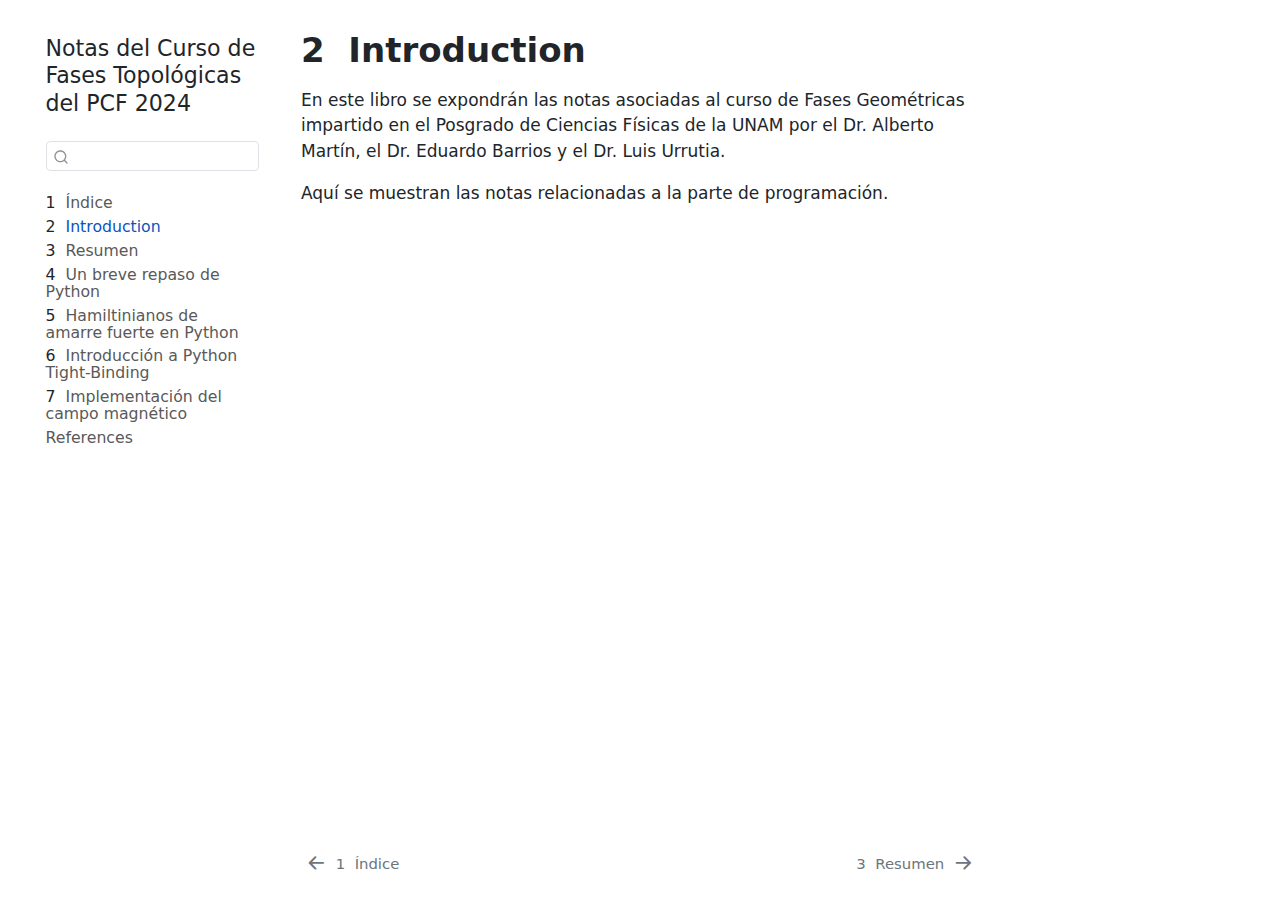
<file: docs/intro.html>
<!DOCTYPE html>
<html xmlns="http://www.w3.org/1999/xhtml" lang="en" xml:lang="en"><head>

<meta charset="utf-8">
<meta name="generator" content="quarto-1.4.549">

<meta name="viewport" content="width=device-width, initial-scale=1.0, user-scalable=yes">


<title>Notas del Curso de Fases Topológicas del PCF 2024 - 2&nbsp; Introduction</title>
<style>
code{white-space: pre-wrap;}
span.smallcaps{font-variant: small-caps;}
div.columns{display: flex; gap: min(4vw, 1.5em);}
div.column{flex: auto; overflow-x: auto;}
div.hanging-indent{margin-left: 1.5em; text-indent: -1.5em;}
ul.task-list{list-style: none;}
ul.task-list li input[type="checkbox"] {
  width: 0.8em;
  margin: 0 0.8em 0.2em -1em; /* quarto-specific, see https://github.com/quarto-dev/quarto-cli/issues/4556 */ 
  vertical-align: middle;
}
</style>


<script src="site_libs/quarto-nav/quarto-nav.js"></script>
<script src="site_libs/quarto-nav/headroom.min.js"></script>
<script src="site_libs/clipboard/clipboard.min.js"></script>
<script src="site_libs/quarto-search/autocomplete.umd.js"></script>
<script src="site_libs/quarto-search/fuse.min.js"></script>
<script src="site_libs/quarto-search/quarto-search.js"></script>
<meta name="quarto:offset" content="./">
<link href="./summary.html" rel="next">
<link href="./index.html" rel="prev">
<script src="site_libs/quarto-html/quarto.js"></script>
<script src="site_libs/quarto-html/popper.min.js"></script>
<script src="site_libs/quarto-html/tippy.umd.min.js"></script>
<script src="site_libs/quarto-html/anchor.min.js"></script>
<link href="site_libs/quarto-html/tippy.css" rel="stylesheet">
<link href="site_libs/quarto-html/quarto-syntax-highlighting.css" rel="stylesheet" id="quarto-text-highlighting-styles">
<script src="site_libs/bootstrap/bootstrap.min.js"></script>
<link href="site_libs/bootstrap/bootstrap-icons.css" rel="stylesheet">
<link href="site_libs/bootstrap/bootstrap.min.css" rel="stylesheet" id="quarto-bootstrap" data-mode="light">
<script id="quarto-search-options" type="application/json">{
  "location": "sidebar",
  "copy-button": false,
  "collapse-after": 3,
  "panel-placement": "start",
  "type": "textbox",
  "limit": 50,
  "keyboard-shortcut": [
    "f",
    "/",
    "s"
  ],
  "show-item-context": false,
  "language": {
    "search-no-results-text": "No results",
    "search-matching-documents-text": "matching documents",
    "search-copy-link-title": "Copy link to search",
    "search-hide-matches-text": "Hide additional matches",
    "search-more-match-text": "more match in this document",
    "search-more-matches-text": "more matches in this document",
    "search-clear-button-title": "Clear",
    "search-text-placeholder": "",
    "search-detached-cancel-button-title": "Cancel",
    "search-submit-button-title": "Submit",
    "search-label": "Search"
  }
}</script>


</head>

<body class="nav-sidebar floating">

<div id="quarto-search-results"></div>
  <header id="quarto-header" class="headroom fixed-top">
  <nav class="quarto-secondary-nav">
    <div class="container-fluid d-flex">
      <button type="button" class="quarto-btn-toggle btn" data-bs-toggle="collapse" data-bs-target=".quarto-sidebar-collapse-item" aria-controls="quarto-sidebar" aria-expanded="false" aria-label="Toggle sidebar navigation" onclick="if (window.quartoToggleHeadroom) { window.quartoToggleHeadroom(); }">
        <i class="bi bi-layout-text-sidebar-reverse"></i>
      </button>
        <nav class="quarto-page-breadcrumbs" aria-label="breadcrumb"><ol class="breadcrumb"><li class="breadcrumb-item"><a href="./intro.html"><span class="chapter-number">2</span>&nbsp; <span class="chapter-title">Introduction</span></a></li></ol></nav>
        <a class="flex-grow-1" role="button" data-bs-toggle="collapse" data-bs-target=".quarto-sidebar-collapse-item" aria-controls="quarto-sidebar" aria-expanded="false" aria-label="Toggle sidebar navigation" onclick="if (window.quartoToggleHeadroom) { window.quartoToggleHeadroom(); }">      
        </a>
      <button type="button" class="btn quarto-search-button" aria-label="" onclick="window.quartoOpenSearch();">
        <i class="bi bi-search"></i>
      </button>
    </div>
  </nav>
</header>
<!-- content -->
<div id="quarto-content" class="quarto-container page-columns page-rows-contents page-layout-article">
<!-- sidebar -->
  <nav id="quarto-sidebar" class="sidebar collapse collapse-horizontal quarto-sidebar-collapse-item sidebar-navigation floating overflow-auto">
    <div class="pt-lg-2 mt-2 text-left sidebar-header">
    <div class="sidebar-title mb-0 py-0">
      <a href="./">Notas del Curso de Fases Topológicas del PCF 2024</a> 
    </div>
      </div>
        <div class="mt-2 flex-shrink-0 align-items-center">
        <div class="sidebar-search">
        <div id="quarto-search" class="" title="Search"></div>
        </div>
        </div>
    <div class="sidebar-menu-container"> 
    <ul class="list-unstyled mt-1">
        <li class="sidebar-item">
  <div class="sidebar-item-container"> 
  <a href="./index.html" class="sidebar-item-text sidebar-link">
 <span class="menu-text"><span class="chapter-number">1</span>&nbsp; <span class="chapter-title">Índice</span></span></a>
  </div>
</li>
        <li class="sidebar-item">
  <div class="sidebar-item-container"> 
  <a href="./intro.html" class="sidebar-item-text sidebar-link active">
 <span class="menu-text"><span class="chapter-number">2</span>&nbsp; <span class="chapter-title">Introduction</span></span></a>
  </div>
</li>
        <li class="sidebar-item">
  <div class="sidebar-item-container"> 
  <a href="./summary.html" class="sidebar-item-text sidebar-link">
 <span class="menu-text"><span class="chapter-number">3</span>&nbsp; <span class="chapter-title">Resumen</span></span></a>
  </div>
</li>
        <li class="sidebar-item">
  <div class="sidebar-item-container"> 
  <a href="./clase1.html" class="sidebar-item-text sidebar-link">
 <span class="menu-text"><span class="chapter-number">4</span>&nbsp; <span class="chapter-title">Un breve repaso de Python</span></span></a>
  </div>
</li>
        <li class="sidebar-item">
  <div class="sidebar-item-container"> 
  <a href="./clase2.html" class="sidebar-item-text sidebar-link">
 <span class="menu-text"><span class="chapter-number">5</span>&nbsp; <span class="chapter-title">Hamiltinianos de amarre fuerte en Python</span></span></a>
  </div>
</li>
        <li class="sidebar-item">
  <div class="sidebar-item-container"> 
  <a href="./clase3.html" class="sidebar-item-text sidebar-link">
 <span class="menu-text"><span class="chapter-number">6</span>&nbsp; <span class="chapter-title">Introducción a Python Tight-Binding</span></span></a>
  </div>
</li>
        <li class="sidebar-item">
  <div class="sidebar-item-container"> 
  <a href="./clase4.html" class="sidebar-item-text sidebar-link">
 <span class="menu-text"><span class="chapter-number">7</span>&nbsp; <span class="chapter-title">Implementación del campo magnético</span></span></a>
  </div>
</li>
        <li class="sidebar-item">
  <div class="sidebar-item-container"> 
  <a href="./references.html" class="sidebar-item-text sidebar-link">
 <span class="menu-text">References</span></a>
  </div>
</li>
    </ul>
    </div>
</nav>
<div id="quarto-sidebar-glass" class="quarto-sidebar-collapse-item" data-bs-toggle="collapse" data-bs-target=".quarto-sidebar-collapse-item"></div>
<!-- margin-sidebar -->
    <div id="quarto-margin-sidebar" class="sidebar margin-sidebar">
        
    </div>
<!-- main -->
<main class="content" id="quarto-document-content">

<header id="title-block-header" class="quarto-title-block default">
<div class="quarto-title">
<h1 class="title"><span class="chapter-number">2</span>&nbsp; <span class="chapter-title">Introduction</span></h1>
</div>



<div class="quarto-title-meta">

    
  
    
  </div>
  


</header>


<p>En este libro se expondrán las notas asociadas al curso de Fases Geométricas impartido en el Posgrado de Ciencias Físicas de la UNAM por el Dr.&nbsp;Alberto Martín, el Dr.&nbsp;Eduardo Barrios y el Dr.&nbsp;Luis Urrutia.</p>
<p>Aquí se muestran las notas relacionadas a la parte de programación.</p>



</main> <!-- /main -->
<script id="quarto-html-after-body" type="application/javascript">
window.document.addEventListener("DOMContentLoaded", function (event) {
  const toggleBodyColorMode = (bsSheetEl) => {
    const mode = bsSheetEl.getAttribute("data-mode");
    const bodyEl = window.document.querySelector("body");
    if (mode === "dark") {
      bodyEl.classList.add("quarto-dark");
      bodyEl.classList.remove("quarto-light");
    } else {
      bodyEl.classList.add("quarto-light");
      bodyEl.classList.remove("quarto-dark");
    }
  }
  const toggleBodyColorPrimary = () => {
    const bsSheetEl = window.document.querySelector("link#quarto-bootstrap");
    if (bsSheetEl) {
      toggleBodyColorMode(bsSheetEl);
    }
  }
  toggleBodyColorPrimary();  
  const icon = "";
  const anchorJS = new window.AnchorJS();
  anchorJS.options = {
    placement: 'right',
    icon: icon
  };
  anchorJS.add('.anchored');
  const isCodeAnnotation = (el) => {
    for (const clz of el.classList) {
      if (clz.startsWith('code-annotation-')) {                     
        return true;
      }
    }
    return false;
  }
  const clipboard = new window.ClipboardJS('.code-copy-button', {
    text: function(trigger) {
      const codeEl = trigger.previousElementSibling.cloneNode(true);
      for (const childEl of codeEl.children) {
        if (isCodeAnnotation(childEl)) {
          childEl.remove();
        }
      }
      return codeEl.innerText;
    }
  });
  clipboard.on('success', function(e) {
    // button target
    const button = e.trigger;
    // don't keep focus
    button.blur();
    // flash "checked"
    button.classList.add('code-copy-button-checked');
    var currentTitle = button.getAttribute("title");
    button.setAttribute("title", "Copied!");
    let tooltip;
    if (window.bootstrap) {
      button.setAttribute("data-bs-toggle", "tooltip");
      button.setAttribute("data-bs-placement", "left");
      button.setAttribute("data-bs-title", "Copied!");
      tooltip = new bootstrap.Tooltip(button, 
        { trigger: "manual", 
          customClass: "code-copy-button-tooltip",
          offset: [0, -8]});
      tooltip.show();    
    }
    setTimeout(function() {
      if (tooltip) {
        tooltip.hide();
        button.removeAttribute("data-bs-title");
        button.removeAttribute("data-bs-toggle");
        button.removeAttribute("data-bs-placement");
      }
      button.setAttribute("title", currentTitle);
      button.classList.remove('code-copy-button-checked');
    }, 1000);
    // clear code selection
    e.clearSelection();
  });
  function tippyHover(el, contentFn, onTriggerFn, onUntriggerFn) {
    const config = {
      allowHTML: true,
      maxWidth: 500,
      delay: 100,
      arrow: false,
      appendTo: function(el) {
          return el.parentElement;
      },
      interactive: true,
      interactiveBorder: 10,
      theme: 'quarto',
      placement: 'bottom-start',
    };
    if (contentFn) {
      config.content = contentFn;
    }
    if (onTriggerFn) {
      config.onTrigger = onTriggerFn;
    }
    if (onUntriggerFn) {
      config.onUntrigger = onUntriggerFn;
    }
    window.tippy(el, config); 
  }
  const noterefs = window.document.querySelectorAll('a[role="doc-noteref"]');
  for (var i=0; i<noterefs.length; i++) {
    const ref = noterefs[i];
    tippyHover(ref, function() {
      // use id or data attribute instead here
      let href = ref.getAttribute('data-footnote-href') || ref.getAttribute('href');
      try { href = new URL(href).hash; } catch {}
      const id = href.replace(/^#\/?/, "");
      const note = window.document.getElementById(id);
      return note.innerHTML;
    });
  }
  const xrefs = window.document.querySelectorAll('a.quarto-xref');
  const processXRef = (id, note) => {
    // Strip column container classes
    const stripColumnClz = (el) => {
      el.classList.remove("page-full", "page-columns");
      if (el.children) {
        for (const child of el.children) {
          stripColumnClz(child);
        }
      }
    }
    stripColumnClz(note)
    if (id === null || id.startsWith('sec-')) {
      // Special case sections, only their first couple elements
      const container = document.createElement("div");
      if (note.children && note.children.length > 2) {
        container.appendChild(note.children[0].cloneNode(true));
        for (let i = 1; i < note.children.length; i++) {
          const child = note.children[i];
          if (child.tagName === "P" && child.innerText === "") {
            continue;
          } else {
            container.appendChild(child.cloneNode(true));
            break;
          }
        }
        if (window.Quarto?.typesetMath) {
          window.Quarto.typesetMath(container);
        }
        return container.innerHTML
      } else {
        if (window.Quarto?.typesetMath) {
          window.Quarto.typesetMath(note);
        }
        return note.innerHTML;
      }
    } else {
      // Remove any anchor links if they are present
      const anchorLink = note.querySelector('a.anchorjs-link');
      if (anchorLink) {
        anchorLink.remove();
      }
      if (window.Quarto?.typesetMath) {
        window.Quarto.typesetMath(note);
      }
      // TODO in 1.5, we should make sure this works without a callout special case
      if (note.classList.contains("callout")) {
        return note.outerHTML;
      } else {
        return note.innerHTML;
      }
    }
  }
  for (var i=0; i<xrefs.length; i++) {
    const xref = xrefs[i];
    tippyHover(xref, undefined, function(instance) {
      instance.disable();
      let url = xref.getAttribute('href');
      let hash = undefined; 
      if (url.startsWith('#')) {
        hash = url;
      } else {
        try { hash = new URL(url).hash; } catch {}
      }
      if (hash) {
        const id = hash.replace(/^#\/?/, "");
        const note = window.document.getElementById(id);
        if (note !== null) {
          try {
            const html = processXRef(id, note.cloneNode(true));
            instance.setContent(html);
          } finally {
            instance.enable();
            instance.show();
          }
        } else {
          // See if we can fetch this
          fetch(url.split('#')[0])
          .then(res => res.text())
          .then(html => {
            const parser = new DOMParser();
            const htmlDoc = parser.parseFromString(html, "text/html");
            const note = htmlDoc.getElementById(id);
            if (note !== null) {
              const html = processXRef(id, note);
              instance.setContent(html);
            } 
          }).finally(() => {
            instance.enable();
            instance.show();
          });
        }
      } else {
        // See if we can fetch a full url (with no hash to target)
        // This is a special case and we should probably do some content thinning / targeting
        fetch(url)
        .then(res => res.text())
        .then(html => {
          const parser = new DOMParser();
          const htmlDoc = parser.parseFromString(html, "text/html");
          const note = htmlDoc.querySelector('main.content');
          if (note !== null) {
            // This should only happen for chapter cross references
            // (since there is no id in the URL)
            // remove the first header
            if (note.children.length > 0 && note.children[0].tagName === "HEADER") {
              note.children[0].remove();
            }
            const html = processXRef(null, note);
            instance.setContent(html);
          } 
        }).finally(() => {
          instance.enable();
          instance.show();
        });
      }
    }, function(instance) {
    });
  }
      let selectedAnnoteEl;
      const selectorForAnnotation = ( cell, annotation) => {
        let cellAttr = 'data-code-cell="' + cell + '"';
        let lineAttr = 'data-code-annotation="' +  annotation + '"';
        const selector = 'span[' + cellAttr + '][' + lineAttr + ']';
        return selector;
      }
      const selectCodeLines = (annoteEl) => {
        const doc = window.document;
        const targetCell = annoteEl.getAttribute("data-target-cell");
        const targetAnnotation = annoteEl.getAttribute("data-target-annotation");
        const annoteSpan = window.document.querySelector(selectorForAnnotation(targetCell, targetAnnotation));
        const lines = annoteSpan.getAttribute("data-code-lines").split(",");
        const lineIds = lines.map((line) => {
          return targetCell + "-" + line;
        })
        let top = null;
        let height = null;
        let parent = null;
        if (lineIds.length > 0) {
            //compute the position of the single el (top and bottom and make a div)
            const el = window.document.getElementById(lineIds[0]);
            top = el.offsetTop;
            height = el.offsetHeight;
            parent = el.parentElement.parentElement;
          if (lineIds.length > 1) {
            const lastEl = window.document.getElementById(lineIds[lineIds.length - 1]);
            const bottom = lastEl.offsetTop + lastEl.offsetHeight;
            height = bottom - top;
          }
          if (top !== null && height !== null && parent !== null) {
            // cook up a div (if necessary) and position it 
            let div = window.document.getElementById("code-annotation-line-highlight");
            if (div === null) {
              div = window.document.createElement("div");
              div.setAttribute("id", "code-annotation-line-highlight");
              div.style.position = 'absolute';
              parent.appendChild(div);
            }
            div.style.top = top - 2 + "px";
            div.style.height = height + 4 + "px";
            div.style.left = 0;
            let gutterDiv = window.document.getElementById("code-annotation-line-highlight-gutter");
            if (gutterDiv === null) {
              gutterDiv = window.document.createElement("div");
              gutterDiv.setAttribute("id", "code-annotation-line-highlight-gutter");
              gutterDiv.style.position = 'absolute';
              const codeCell = window.document.getElementById(targetCell);
              const gutter = codeCell.querySelector('.code-annotation-gutter');
              gutter.appendChild(gutterDiv);
            }
            gutterDiv.style.top = top - 2 + "px";
            gutterDiv.style.height = height + 4 + "px";
          }
          selectedAnnoteEl = annoteEl;
        }
      };
      const unselectCodeLines = () => {
        const elementsIds = ["code-annotation-line-highlight", "code-annotation-line-highlight-gutter"];
        elementsIds.forEach((elId) => {
          const div = window.document.getElementById(elId);
          if (div) {
            div.remove();
          }
        });
        selectedAnnoteEl = undefined;
      };
        // Handle positioning of the toggle
    window.addEventListener(
      "resize",
      throttle(() => {
        elRect = undefined;
        if (selectedAnnoteEl) {
          selectCodeLines(selectedAnnoteEl);
        }
      }, 10)
    );
    function throttle(fn, ms) {
    let throttle = false;
    let timer;
      return (...args) => {
        if(!throttle) { // first call gets through
            fn.apply(this, args);
            throttle = true;
        } else { // all the others get throttled
            if(timer) clearTimeout(timer); // cancel #2
            timer = setTimeout(() => {
              fn.apply(this, args);
              timer = throttle = false;
            }, ms);
        }
      };
    }
      // Attach click handler to the DT
      const annoteDls = window.document.querySelectorAll('dt[data-target-cell]');
      for (const annoteDlNode of annoteDls) {
        annoteDlNode.addEventListener('click', (event) => {
          const clickedEl = event.target;
          if (clickedEl !== selectedAnnoteEl) {
            unselectCodeLines();
            const activeEl = window.document.querySelector('dt[data-target-cell].code-annotation-active');
            if (activeEl) {
              activeEl.classList.remove('code-annotation-active');
            }
            selectCodeLines(clickedEl);
            clickedEl.classList.add('code-annotation-active');
          } else {
            // Unselect the line
            unselectCodeLines();
            clickedEl.classList.remove('code-annotation-active');
          }
        });
      }
  const findCites = (el) => {
    const parentEl = el.parentElement;
    if (parentEl) {
      const cites = parentEl.dataset.cites;
      if (cites) {
        return {
          el,
          cites: cites.split(' ')
        };
      } else {
        return findCites(el.parentElement)
      }
    } else {
      return undefined;
    }
  };
  var bibliorefs = window.document.querySelectorAll('a[role="doc-biblioref"]');
  for (var i=0; i<bibliorefs.length; i++) {
    const ref = bibliorefs[i];
    const citeInfo = findCites(ref);
    if (citeInfo) {
      tippyHover(citeInfo.el, function() {
        var popup = window.document.createElement('div');
        citeInfo.cites.forEach(function(cite) {
          var citeDiv = window.document.createElement('div');
          citeDiv.classList.add('hanging-indent');
          citeDiv.classList.add('csl-entry');
          var biblioDiv = window.document.getElementById('ref-' + cite);
          if (biblioDiv) {
            citeDiv.innerHTML = biblioDiv.innerHTML;
          }
          popup.appendChild(citeDiv);
        });
        return popup.innerHTML;
      });
    }
  }
});
</script>
<nav class="page-navigation">
  <div class="nav-page nav-page-previous">
      <a href="./index.html" class="pagination-link  aria-label=" &lt;span="">
        <i class="bi bi-arrow-left-short"></i> <span class="nav-page-text"><span class="chapter-number">1</span>&nbsp; <span class="chapter-title">Índice</span></span>
      </a>          
  </div>
  <div class="nav-page nav-page-next">
      <a href="./summary.html" class="pagination-link" aria-label="<span class='chapter-number'>3</span>&nbsp; <span class='chapter-title'>Resumen</span>">
        <span class="nav-page-text"><span class="chapter-number">3</span>&nbsp; <span class="chapter-title">Resumen</span></span> <i class="bi bi-arrow-right-short"></i>
      </a>
  </div>
</nav>
</div> <!-- /content -->




</body></html>
</file>
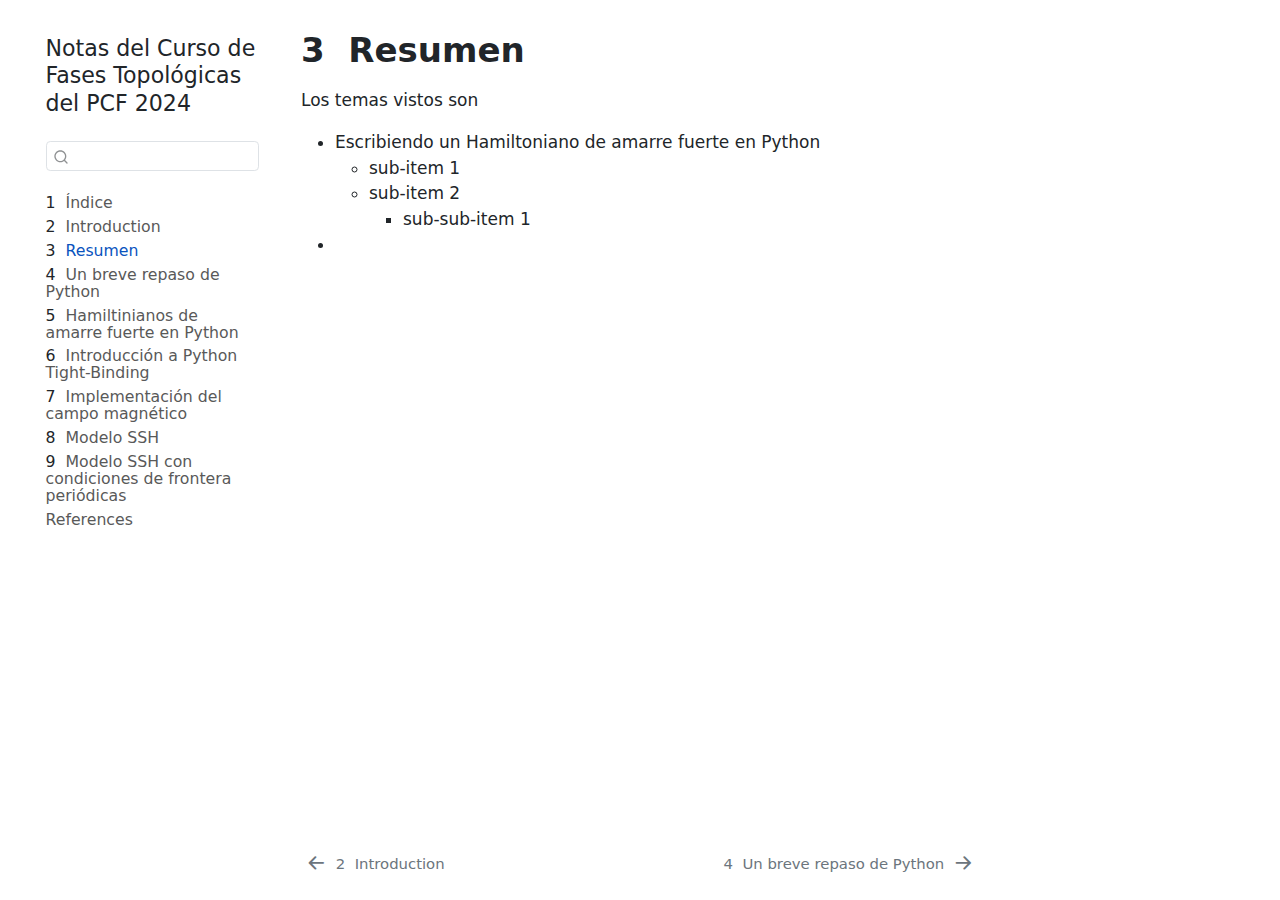
<file: docs/summary.html>
<!DOCTYPE html>
<html xmlns="http://www.w3.org/1999/xhtml" lang="en" xml:lang="en"><head>

<meta charset="utf-8">
<meta name="generator" content="quarto-1.4.549">

<meta name="viewport" content="width=device-width, initial-scale=1.0, user-scalable=yes">


<title>Notas del Curso de Fases Topológicas del PCF 2024 - 3&nbsp; Resumen</title>
<style>
code{white-space: pre-wrap;}
span.smallcaps{font-variant: small-caps;}
div.columns{display: flex; gap: min(4vw, 1.5em);}
div.column{flex: auto; overflow-x: auto;}
div.hanging-indent{margin-left: 1.5em; text-indent: -1.5em;}
ul.task-list{list-style: none;}
ul.task-list li input[type="checkbox"] {
  width: 0.8em;
  margin: 0 0.8em 0.2em -1em; /* quarto-specific, see https://github.com/quarto-dev/quarto-cli/issues/4556 */ 
  vertical-align: middle;
}
</style>


<script src="site_libs/quarto-nav/quarto-nav.js"></script>
<script src="site_libs/quarto-nav/headroom.min.js"></script>
<script src="site_libs/clipboard/clipboard.min.js"></script>
<script src="site_libs/quarto-search/autocomplete.umd.js"></script>
<script src="site_libs/quarto-search/fuse.min.js"></script>
<script src="site_libs/quarto-search/quarto-search.js"></script>
<meta name="quarto:offset" content="./">
<link href="./clase1.html" rel="next">
<link href="./intro.html" rel="prev">
<script src="site_libs/quarto-html/quarto.js"></script>
<script src="site_libs/quarto-html/popper.min.js"></script>
<script src="site_libs/quarto-html/tippy.umd.min.js"></script>
<script src="site_libs/quarto-html/anchor.min.js"></script>
<link href="site_libs/quarto-html/tippy.css" rel="stylesheet">
<link href="site_libs/quarto-html/quarto-syntax-highlighting.css" rel="stylesheet" id="quarto-text-highlighting-styles">
<script src="site_libs/bootstrap/bootstrap.min.js"></script>
<link href="site_libs/bootstrap/bootstrap-icons.css" rel="stylesheet">
<link href="site_libs/bootstrap/bootstrap.min.css" rel="stylesheet" id="quarto-bootstrap" data-mode="light">
<script id="quarto-search-options" type="application/json">{
  "location": "sidebar",
  "copy-button": false,
  "collapse-after": 3,
  "panel-placement": "start",
  "type": "textbox",
  "limit": 50,
  "keyboard-shortcut": [
    "f",
    "/",
    "s"
  ],
  "show-item-context": false,
  "language": {
    "search-no-results-text": "No results",
    "search-matching-documents-text": "matching documents",
    "search-copy-link-title": "Copy link to search",
    "search-hide-matches-text": "Hide additional matches",
    "search-more-match-text": "more match in this document",
    "search-more-matches-text": "more matches in this document",
    "search-clear-button-title": "Clear",
    "search-text-placeholder": "",
    "search-detached-cancel-button-title": "Cancel",
    "search-submit-button-title": "Submit",
    "search-label": "Search"
  }
}</script>


</head>

<body class="nav-sidebar floating">

<div id="quarto-search-results"></div>
  <header id="quarto-header" class="headroom fixed-top">
  <nav class="quarto-secondary-nav">
    <div class="container-fluid d-flex">
      <button type="button" class="quarto-btn-toggle btn" data-bs-toggle="collapse" data-bs-target=".quarto-sidebar-collapse-item" aria-controls="quarto-sidebar" aria-expanded="false" aria-label="Toggle sidebar navigation" onclick="if (window.quartoToggleHeadroom) { window.quartoToggleHeadroom(); }">
        <i class="bi bi-layout-text-sidebar-reverse"></i>
      </button>
        <nav class="quarto-page-breadcrumbs" aria-label="breadcrumb"><ol class="breadcrumb"><li class="breadcrumb-item"><a href="./summary.html"><span class="chapter-number">3</span>&nbsp; <span class="chapter-title">Resumen</span></a></li></ol></nav>
        <a class="flex-grow-1" role="button" data-bs-toggle="collapse" data-bs-target=".quarto-sidebar-collapse-item" aria-controls="quarto-sidebar" aria-expanded="false" aria-label="Toggle sidebar navigation" onclick="if (window.quartoToggleHeadroom) { window.quartoToggleHeadroom(); }">      
        </a>
      <button type="button" class="btn quarto-search-button" aria-label="" onclick="window.quartoOpenSearch();">
        <i class="bi bi-search"></i>
      </button>
    </div>
  </nav>
</header>
<!-- content -->
<div id="quarto-content" class="quarto-container page-columns page-rows-contents page-layout-article">
<!-- sidebar -->
  <nav id="quarto-sidebar" class="sidebar collapse collapse-horizontal quarto-sidebar-collapse-item sidebar-navigation floating overflow-auto">
    <div class="pt-lg-2 mt-2 text-left sidebar-header">
    <div class="sidebar-title mb-0 py-0">
      <a href="./">Notas del Curso de Fases Topológicas del PCF 2024</a> 
    </div>
      </div>
        <div class="mt-2 flex-shrink-0 align-items-center">
        <div class="sidebar-search">
        <div id="quarto-search" class="" title="Search"></div>
        </div>
        </div>
    <div class="sidebar-menu-container"> 
    <ul class="list-unstyled mt-1">
        <li class="sidebar-item">
  <div class="sidebar-item-container"> 
  <a href="./index.html" class="sidebar-item-text sidebar-link">
 <span class="menu-text"><span class="chapter-number">1</span>&nbsp; <span class="chapter-title">Índice</span></span></a>
  </div>
</li>
        <li class="sidebar-item">
  <div class="sidebar-item-container"> 
  <a href="./intro.html" class="sidebar-item-text sidebar-link">
 <span class="menu-text"><span class="chapter-number">2</span>&nbsp; <span class="chapter-title">Introduction</span></span></a>
  </div>
</li>
        <li class="sidebar-item">
  <div class="sidebar-item-container"> 
  <a href="./summary.html" class="sidebar-item-text sidebar-link active">
 <span class="menu-text"><span class="chapter-number">3</span>&nbsp; <span class="chapter-title">Resumen</span></span></a>
  </div>
</li>
        <li class="sidebar-item">
  <div class="sidebar-item-container"> 
  <a href="./clase1.html" class="sidebar-item-text sidebar-link">
 <span class="menu-text"><span class="chapter-number">4</span>&nbsp; <span class="chapter-title">Un breve repaso de Python</span></span></a>
  </div>
</li>
        <li class="sidebar-item">
  <div class="sidebar-item-container"> 
  <a href="./clase2.html" class="sidebar-item-text sidebar-link">
 <span class="menu-text"><span class="chapter-number">5</span>&nbsp; <span class="chapter-title">Hamiltinianos de amarre fuerte en Python</span></span></a>
  </div>
</li>
        <li class="sidebar-item">
  <div class="sidebar-item-container"> 
  <a href="./clase3.html" class="sidebar-item-text sidebar-link">
 <span class="menu-text"><span class="chapter-number">6</span>&nbsp; <span class="chapter-title">Introducción a Python Tight-Binding</span></span></a>
  </div>
</li>
        <li class="sidebar-item">
  <div class="sidebar-item-container"> 
  <a href="./clase4.html" class="sidebar-item-text sidebar-link">
 <span class="menu-text"><span class="chapter-number">7</span>&nbsp; <span class="chapter-title">Implementación del campo magnético</span></span></a>
  </div>
</li>
        <li class="sidebar-item">
  <div class="sidebar-item-container"> 
  <a href="./clase5.html" class="sidebar-item-text sidebar-link">
 <span class="menu-text"><span class="chapter-number">8</span>&nbsp; <span class="chapter-title">Modelo SSH</span></span></a>
  </div>
</li>
        <li class="sidebar-item">
  <div class="sidebar-item-container"> 
  <a href="./clase6.html" class="sidebar-item-text sidebar-link">
 <span class="menu-text"><span class="chapter-number">9</span>&nbsp; <span class="chapter-title">Modelo SSH con condiciones de frontera periódicas</span></span></a>
  </div>
</li>
        <li class="sidebar-item">
  <div class="sidebar-item-container"> 
  <a href="./references.html" class="sidebar-item-text sidebar-link">
 <span class="menu-text">References</span></a>
  </div>
</li>
    </ul>
    </div>
</nav>
<div id="quarto-sidebar-glass" class="quarto-sidebar-collapse-item" data-bs-toggle="collapse" data-bs-target=".quarto-sidebar-collapse-item"></div>
<!-- margin-sidebar -->
    <div id="quarto-margin-sidebar" class="sidebar margin-sidebar">
        
    </div>
<!-- main -->
<main class="content" id="quarto-document-content">

<header id="title-block-header" class="quarto-title-block default">
<div class="quarto-title">
<h1 class="title"><span class="chapter-number">3</span>&nbsp; <span class="chapter-title">Resumen</span></h1>
</div>



<div class="quarto-title-meta">

    
  
    
  </div>
  


</header>


<p>Los temas vistos son</p>
<ul>
<li>Escribiendo un Hamiltoniano de amarre fuerte en Python
<ul>
<li>sub-item 1</li>
<li>sub-item 2
<ul>
<li>sub-sub-item 1</li>
</ul></li>
</ul></li>
<li></li>
</ul>



</main> <!-- /main -->
<script id="quarto-html-after-body" type="application/javascript">
window.document.addEventListener("DOMContentLoaded", function (event) {
  const toggleBodyColorMode = (bsSheetEl) => {
    const mode = bsSheetEl.getAttribute("data-mode");
    const bodyEl = window.document.querySelector("body");
    if (mode === "dark") {
      bodyEl.classList.add("quarto-dark");
      bodyEl.classList.remove("quarto-light");
    } else {
      bodyEl.classList.add("quarto-light");
      bodyEl.classList.remove("quarto-dark");
    }
  }
  const toggleBodyColorPrimary = () => {
    const bsSheetEl = window.document.querySelector("link#quarto-bootstrap");
    if (bsSheetEl) {
      toggleBodyColorMode(bsSheetEl);
    }
  }
  toggleBodyColorPrimary();  
  const icon = "";
  const anchorJS = new window.AnchorJS();
  anchorJS.options = {
    placement: 'right',
    icon: icon
  };
  anchorJS.add('.anchored');
  const isCodeAnnotation = (el) => {
    for (const clz of el.classList) {
      if (clz.startsWith('code-annotation-')) {                     
        return true;
      }
    }
    return false;
  }
  const clipboard = new window.ClipboardJS('.code-copy-button', {
    text: function(trigger) {
      const codeEl = trigger.previousElementSibling.cloneNode(true);
      for (const childEl of codeEl.children) {
        if (isCodeAnnotation(childEl)) {
          childEl.remove();
        }
      }
      return codeEl.innerText;
    }
  });
  clipboard.on('success', function(e) {
    // button target
    const button = e.trigger;
    // don't keep focus
    button.blur();
    // flash "checked"
    button.classList.add('code-copy-button-checked');
    var currentTitle = button.getAttribute("title");
    button.setAttribute("title", "Copied!");
    let tooltip;
    if (window.bootstrap) {
      button.setAttribute("data-bs-toggle", "tooltip");
      button.setAttribute("data-bs-placement", "left");
      button.setAttribute("data-bs-title", "Copied!");
      tooltip = new bootstrap.Tooltip(button, 
        { trigger: "manual", 
          customClass: "code-copy-button-tooltip",
          offset: [0, -8]});
      tooltip.show();    
    }
    setTimeout(function() {
      if (tooltip) {
        tooltip.hide();
        button.removeAttribute("data-bs-title");
        button.removeAttribute("data-bs-toggle");
        button.removeAttribute("data-bs-placement");
      }
      button.setAttribute("title", currentTitle);
      button.classList.remove('code-copy-button-checked');
    }, 1000);
    // clear code selection
    e.clearSelection();
  });
  function tippyHover(el, contentFn, onTriggerFn, onUntriggerFn) {
    const config = {
      allowHTML: true,
      maxWidth: 500,
      delay: 100,
      arrow: false,
      appendTo: function(el) {
          return el.parentElement;
      },
      interactive: true,
      interactiveBorder: 10,
      theme: 'quarto',
      placement: 'bottom-start',
    };
    if (contentFn) {
      config.content = contentFn;
    }
    if (onTriggerFn) {
      config.onTrigger = onTriggerFn;
    }
    if (onUntriggerFn) {
      config.onUntrigger = onUntriggerFn;
    }
    window.tippy(el, config); 
  }
  const noterefs = window.document.querySelectorAll('a[role="doc-noteref"]');
  for (var i=0; i<noterefs.length; i++) {
    const ref = noterefs[i];
    tippyHover(ref, function() {
      // use id or data attribute instead here
      let href = ref.getAttribute('data-footnote-href') || ref.getAttribute('href');
      try { href = new URL(href).hash; } catch {}
      const id = href.replace(/^#\/?/, "");
      const note = window.document.getElementById(id);
      return note.innerHTML;
    });
  }
  const xrefs = window.document.querySelectorAll('a.quarto-xref');
  const processXRef = (id, note) => {
    // Strip column container classes
    const stripColumnClz = (el) => {
      el.classList.remove("page-full", "page-columns");
      if (el.children) {
        for (const child of el.children) {
          stripColumnClz(child);
        }
      }
    }
    stripColumnClz(note)
    if (id === null || id.startsWith('sec-')) {
      // Special case sections, only their first couple elements
      const container = document.createElement("div");
      if (note.children && note.children.length > 2) {
        container.appendChild(note.children[0].cloneNode(true));
        for (let i = 1; i < note.children.length; i++) {
          const child = note.children[i];
          if (child.tagName === "P" && child.innerText === "") {
            continue;
          } else {
            container.appendChild(child.cloneNode(true));
            break;
          }
        }
        if (window.Quarto?.typesetMath) {
          window.Quarto.typesetMath(container);
        }
        return container.innerHTML
      } else {
        if (window.Quarto?.typesetMath) {
          window.Quarto.typesetMath(note);
        }
        return note.innerHTML;
      }
    } else {
      // Remove any anchor links if they are present
      const anchorLink = note.querySelector('a.anchorjs-link');
      if (anchorLink) {
        anchorLink.remove();
      }
      if (window.Quarto?.typesetMath) {
        window.Quarto.typesetMath(note);
      }
      // TODO in 1.5, we should make sure this works without a callout special case
      if (note.classList.contains("callout")) {
        return note.outerHTML;
      } else {
        return note.innerHTML;
      }
    }
  }
  for (var i=0; i<xrefs.length; i++) {
    const xref = xrefs[i];
    tippyHover(xref, undefined, function(instance) {
      instance.disable();
      let url = xref.getAttribute('href');
      let hash = undefined; 
      if (url.startsWith('#')) {
        hash = url;
      } else {
        try { hash = new URL(url).hash; } catch {}
      }
      if (hash) {
        const id = hash.replace(/^#\/?/, "");
        const note = window.document.getElementById(id);
        if (note !== null) {
          try {
            const html = processXRef(id, note.cloneNode(true));
            instance.setContent(html);
          } finally {
            instance.enable();
            instance.show();
          }
        } else {
          // See if we can fetch this
          fetch(url.split('#')[0])
          .then(res => res.text())
          .then(html => {
            const parser = new DOMParser();
            const htmlDoc = parser.parseFromString(html, "text/html");
            const note = htmlDoc.getElementById(id);
            if (note !== null) {
              const html = processXRef(id, note);
              instance.setContent(html);
            } 
          }).finally(() => {
            instance.enable();
            instance.show();
          });
        }
      } else {
        // See if we can fetch a full url (with no hash to target)
        // This is a special case and we should probably do some content thinning / targeting
        fetch(url)
        .then(res => res.text())
        .then(html => {
          const parser = new DOMParser();
          const htmlDoc = parser.parseFromString(html, "text/html");
          const note = htmlDoc.querySelector('main.content');
          if (note !== null) {
            // This should only happen for chapter cross references
            // (since there is no id in the URL)
            // remove the first header
            if (note.children.length > 0 && note.children[0].tagName === "HEADER") {
              note.children[0].remove();
            }
            const html = processXRef(null, note);
            instance.setContent(html);
          } 
        }).finally(() => {
          instance.enable();
          instance.show();
        });
      }
    }, function(instance) {
    });
  }
      let selectedAnnoteEl;
      const selectorForAnnotation = ( cell, annotation) => {
        let cellAttr = 'data-code-cell="' + cell + '"';
        let lineAttr = 'data-code-annotation="' +  annotation + '"';
        const selector = 'span[' + cellAttr + '][' + lineAttr + ']';
        return selector;
      }
      const selectCodeLines = (annoteEl) => {
        const doc = window.document;
        const targetCell = annoteEl.getAttribute("data-target-cell");
        const targetAnnotation = annoteEl.getAttribute("data-target-annotation");
        const annoteSpan = window.document.querySelector(selectorForAnnotation(targetCell, targetAnnotation));
        const lines = annoteSpan.getAttribute("data-code-lines").split(",");
        const lineIds = lines.map((line) => {
          return targetCell + "-" + line;
        })
        let top = null;
        let height = null;
        let parent = null;
        if (lineIds.length > 0) {
            //compute the position of the single el (top and bottom and make a div)
            const el = window.document.getElementById(lineIds[0]);
            top = el.offsetTop;
            height = el.offsetHeight;
            parent = el.parentElement.parentElement;
          if (lineIds.length > 1) {
            const lastEl = window.document.getElementById(lineIds[lineIds.length - 1]);
            const bottom = lastEl.offsetTop + lastEl.offsetHeight;
            height = bottom - top;
          }
          if (top !== null && height !== null && parent !== null) {
            // cook up a div (if necessary) and position it 
            let div = window.document.getElementById("code-annotation-line-highlight");
            if (div === null) {
              div = window.document.createElement("div");
              div.setAttribute("id", "code-annotation-line-highlight");
              div.style.position = 'absolute';
              parent.appendChild(div);
            }
            div.style.top = top - 2 + "px";
            div.style.height = height + 4 + "px";
            div.style.left = 0;
            let gutterDiv = window.document.getElementById("code-annotation-line-highlight-gutter");
            if (gutterDiv === null) {
              gutterDiv = window.document.createElement("div");
              gutterDiv.setAttribute("id", "code-annotation-line-highlight-gutter");
              gutterDiv.style.position = 'absolute';
              const codeCell = window.document.getElementById(targetCell);
              const gutter = codeCell.querySelector('.code-annotation-gutter');
              gutter.appendChild(gutterDiv);
            }
            gutterDiv.style.top = top - 2 + "px";
            gutterDiv.style.height = height + 4 + "px";
          }
          selectedAnnoteEl = annoteEl;
        }
      };
      const unselectCodeLines = () => {
        const elementsIds = ["code-annotation-line-highlight", "code-annotation-line-highlight-gutter"];
        elementsIds.forEach((elId) => {
          const div = window.document.getElementById(elId);
          if (div) {
            div.remove();
          }
        });
        selectedAnnoteEl = undefined;
      };
        // Handle positioning of the toggle
    window.addEventListener(
      "resize",
      throttle(() => {
        elRect = undefined;
        if (selectedAnnoteEl) {
          selectCodeLines(selectedAnnoteEl);
        }
      }, 10)
    );
    function throttle(fn, ms) {
    let throttle = false;
    let timer;
      return (...args) => {
        if(!throttle) { // first call gets through
            fn.apply(this, args);
            throttle = true;
        } else { // all the others get throttled
            if(timer) clearTimeout(timer); // cancel #2
            timer = setTimeout(() => {
              fn.apply(this, args);
              timer = throttle = false;
            }, ms);
        }
      };
    }
      // Attach click handler to the DT
      const annoteDls = window.document.querySelectorAll('dt[data-target-cell]');
      for (const annoteDlNode of annoteDls) {
        annoteDlNode.addEventListener('click', (event) => {
          const clickedEl = event.target;
          if (clickedEl !== selectedAnnoteEl) {
            unselectCodeLines();
            const activeEl = window.document.querySelector('dt[data-target-cell].code-annotation-active');
            if (activeEl) {
              activeEl.classList.remove('code-annotation-active');
            }
            selectCodeLines(clickedEl);
            clickedEl.classList.add('code-annotation-active');
          } else {
            // Unselect the line
            unselectCodeLines();
            clickedEl.classList.remove('code-annotation-active');
          }
        });
      }
  const findCites = (el) => {
    const parentEl = el.parentElement;
    if (parentEl) {
      const cites = parentEl.dataset.cites;
      if (cites) {
        return {
          el,
          cites: cites.split(' ')
        };
      } else {
        return findCites(el.parentElement)
      }
    } else {
      return undefined;
    }
  };
  var bibliorefs = window.document.querySelectorAll('a[role="doc-biblioref"]');
  for (var i=0; i<bibliorefs.length; i++) {
    const ref = bibliorefs[i];
    const citeInfo = findCites(ref);
    if (citeInfo) {
      tippyHover(citeInfo.el, function() {
        var popup = window.document.createElement('div');
        citeInfo.cites.forEach(function(cite) {
          var citeDiv = window.document.createElement('div');
          citeDiv.classList.add('hanging-indent');
          citeDiv.classList.add('csl-entry');
          var biblioDiv = window.document.getElementById('ref-' + cite);
          if (biblioDiv) {
            citeDiv.innerHTML = biblioDiv.innerHTML;
          }
          popup.appendChild(citeDiv);
        });
        return popup.innerHTML;
      });
    }
  }
});
</script>
<nav class="page-navigation">
  <div class="nav-page nav-page-previous">
      <a href="./intro.html" class="pagination-link  aria-label=" &lt;span="">
        <i class="bi bi-arrow-left-short"></i> <span class="nav-page-text"><span class="chapter-number">2</span>&nbsp; <span class="chapter-title">Introduction</span></span>
      </a>          
  </div>
  <div class="nav-page nav-page-next">
      <a href="./clase1.html" class="pagination-link" aria-label="<span class='chapter-number'>4</span>&nbsp; <span class='chapter-title'>Un breve repaso de Python</span>">
        <span class="nav-page-text"><span class="chapter-number">4</span>&nbsp; <span class="chapter-title">Un breve repaso de Python</span></span> <i class="bi bi-arrow-right-short"></i>
      </a>
  </div>
</nav>
</div> <!-- /content -->




</body></html>
</file>
<file: docs/site_libs/quarto-html/tippy.css>
.tippy-box[data-animation=fade][data-state=hidden]{opacity:0}[data-tippy-root]{max-width:calc(100vw - 10px)}.tippy-box{position:relative;background-color:#333;color:#fff;border-radius:4px;font-size:14px;line-height:1.4;white-space:normal;outline:0;transition-property:transform,visibility,opacity}.tippy-box[data-placement^=top]>.tippy-arrow{bottom:0}.tippy-box[data-placement^=top]>.tippy-arrow:before{bottom:-7px;left:0;border-width:8px 8px 0;border-top-color:initial;transform-origin:center top}.tippy-box[data-placement^=bottom]>.tippy-arrow{top:0}.tippy-box[data-placement^=bottom]>.tippy-arrow:before{top:-7px;left:0;border-width:0 8px 8px;border-bottom-color:initial;transform-origin:center bottom}.tippy-box[data-placement^=left]>.tippy-arrow{right:0}.tippy-box[data-placement^=left]>.tippy-arrow:before{border-width:8px 0 8px 8px;border-left-color:initial;right:-7px;transform-origin:center left}.tippy-box[data-placement^=right]>.tippy-arrow{left:0}.tippy-box[data-placement^=right]>.tippy-arrow:before{left:-7px;border-width:8px 8px 8px 0;border-right-color:initial;transform-origin:center right}.tippy-box[data-inertia][data-state=visible]{transition-timing-function:cubic-bezier(.54,1.5,.38,1.11)}.tippy-arrow{width:16px;height:16px;color:#333}.tippy-arrow:before{content:"";position:absolute;border-color:transparent;border-style:solid}.tippy-content{position:relative;padding:5px 9px;z-index:1}
</file>
<file: docs/site_libs/quarto-html/quarto-syntax-highlighting.css>
/* quarto syntax highlight colors */
:root {
  --quarto-hl-ot-color: #003B4F;
  --quarto-hl-at-color: #657422;
  --quarto-hl-ss-color: #20794D;
  --quarto-hl-an-color: #5E5E5E;
  --quarto-hl-fu-color: #4758AB;
  --quarto-hl-st-color: #20794D;
  --quarto-hl-cf-color: #003B4F;
  --quarto-hl-op-color: #5E5E5E;
  --quarto-hl-er-color: #AD0000;
  --quarto-hl-bn-color: #AD0000;
  --quarto-hl-al-color: #AD0000;
  --quarto-hl-va-color: #111111;
  --quarto-hl-bu-color: inherit;
  --quarto-hl-ex-color: inherit;
  --quarto-hl-pp-color: #AD0000;
  --quarto-hl-in-color: #5E5E5E;
  --quarto-hl-vs-color: #20794D;
  --quarto-hl-wa-color: #5E5E5E;
  --quarto-hl-do-color: #5E5E5E;
  --quarto-hl-im-color: #00769E;
  --quarto-hl-ch-color: #20794D;
  --quarto-hl-dt-color: #AD0000;
  --quarto-hl-fl-color: #AD0000;
  --quarto-hl-co-color: #5E5E5E;
  --quarto-hl-cv-color: #5E5E5E;
  --quarto-hl-cn-color: #8f5902;
  --quarto-hl-sc-color: #5E5E5E;
  --quarto-hl-dv-color: #AD0000;
  --quarto-hl-kw-color: #003B4F;
}

/* other quarto variables */
:root {
  --quarto-font-monospace: SFMono-Regular, Menlo, Monaco, Consolas, "Liberation Mono", "Courier New", monospace;
}

pre > code.sourceCode > span {
  color: #003B4F;
}

code span {
  color: #003B4F;
}

code.sourceCode > span {
  color: #003B4F;
}

div.sourceCode,
div.sourceCode pre.sourceCode {
  color: #003B4F;
}

code span.ot {
  color: #003B4F;
}

code span.at {
  color: #657422;
}

code span.ss {
  color: #20794D;
}

code span.an {
  color: #5E5E5E;
}

code span.fu {
  color: #4758AB;
}

code span.st {
  color: #20794D;
}

code span.cf {
  color: #003B4F;
}

code span.op {
  color: #5E5E5E;
}

code span.er {
  color: #AD0000;
}

code span.bn {
  color: #AD0000;
}

code span.al {
  color: #AD0000;
}

code span.va {
  color: #111111;
}

code span.pp {
  color: #AD0000;
}

code span.in {
  color: #5E5E5E;
}

code span.vs {
  color: #20794D;
}

code span.wa {
  color: #5E5E5E;
  font-style: italic;
}

code span.do {
  color: #5E5E5E;
  font-style: italic;
}

code span.im {
  color: #00769E;
}

code span.ch {
  color: #20794D;
}

code span.dt {
  color: #AD0000;
}

code span.fl {
  color: #AD0000;
}

code span.co {
  color: #5E5E5E;
}

code span.cv {
  color: #5E5E5E;
  font-style: italic;
}

code span.cn {
  color: #8f5902;
}

code span.sc {
  color: #5E5E5E;
}

code span.dv {
  color: #AD0000;
}

code span.kw {
  color: #003B4F;
}

.prevent-inlining {
  content: "</";
}

/*# sourceMappingURL=debc5d5d77c3f9108843748ff7464032.css.map */
</file>
<file: clase2_files/libs/quarto-html/tippy.css>
.tippy-box[data-animation=fade][data-state=hidden]{opacity:0}[data-tippy-root]{max-width:calc(100vw - 10px)}.tippy-box{position:relative;background-color:#333;color:#fff;border-radius:4px;font-size:14px;line-height:1.4;white-space:normal;outline:0;transition-property:transform,visibility,opacity}.tippy-box[data-placement^=top]>.tippy-arrow{bottom:0}.tippy-box[data-placement^=top]>.tippy-arrow:before{bottom:-7px;left:0;border-width:8px 8px 0;border-top-color:initial;transform-origin:center top}.tippy-box[data-placement^=bottom]>.tippy-arrow{top:0}.tippy-box[data-placement^=bottom]>.tippy-arrow:before{top:-7px;left:0;border-width:0 8px 8px;border-bottom-color:initial;transform-origin:center bottom}.tippy-box[data-placement^=left]>.tippy-arrow{right:0}.tippy-box[data-placement^=left]>.tippy-arrow:before{border-width:8px 0 8px 8px;border-left-color:initial;right:-7px;transform-origin:center left}.tippy-box[data-placement^=right]>.tippy-arrow{left:0}.tippy-box[data-placement^=right]>.tippy-arrow:before{left:-7px;border-width:8px 8px 8px 0;border-right-color:initial;transform-origin:center right}.tippy-box[data-inertia][data-state=visible]{transition-timing-function:cubic-bezier(.54,1.5,.38,1.11)}.tippy-arrow{width:16px;height:16px;color:#333}.tippy-arrow:before{content:"";position:absolute;border-color:transparent;border-style:solid}.tippy-content{position:relative;padding:5px 9px;z-index:1}
</file>
<file: clase2_files/libs/quarto-html/quarto-syntax-highlighting.css>
/* quarto syntax highlight colors */
:root {
  --quarto-hl-ot-color: #003B4F;
  --quarto-hl-at-color: #657422;
  --quarto-hl-ss-color: #20794D;
  --quarto-hl-an-color: #5E5E5E;
  --quarto-hl-fu-color: #4758AB;
  --quarto-hl-st-color: #20794D;
  --quarto-hl-cf-color: #003B4F;
  --quarto-hl-op-color: #5E5E5E;
  --quarto-hl-er-color: #AD0000;
  --quarto-hl-bn-color: #AD0000;
  --quarto-hl-al-color: #AD0000;
  --quarto-hl-va-color: #111111;
  --quarto-hl-bu-color: inherit;
  --quarto-hl-ex-color: inherit;
  --quarto-hl-pp-color: #AD0000;
  --quarto-hl-in-color: #5E5E5E;
  --quarto-hl-vs-color: #20794D;
  --quarto-hl-wa-color: #5E5E5E;
  --quarto-hl-do-color: #5E5E5E;
  --quarto-hl-im-color: #00769E;
  --quarto-hl-ch-color: #20794D;
  --quarto-hl-dt-color: #AD0000;
  --quarto-hl-fl-color: #AD0000;
  --quarto-hl-co-color: #5E5E5E;
  --quarto-hl-cv-color: #5E5E5E;
  --quarto-hl-cn-color: #8f5902;
  --quarto-hl-sc-color: #5E5E5E;
  --quarto-hl-dv-color: #AD0000;
  --quarto-hl-kw-color: #003B4F;
}

/* other quarto variables */
:root {
  --quarto-font-monospace: SFMono-Regular, Menlo, Monaco, Consolas, "Liberation Mono", "Courier New", monospace;
}

pre > code.sourceCode > span {
  color: #003B4F;
}

code span {
  color: #003B4F;
}

code.sourceCode > span {
  color: #003B4F;
}

div.sourceCode,
div.sourceCode pre.sourceCode {
  color: #003B4F;
}

code span.ot {
  color: #003B4F;
  font-style: inherit;
}

code span.at {
  color: #657422;
  font-style: inherit;
}

code span.ss {
  color: #20794D;
  font-style: inherit;
}

code span.an {
  color: #5E5E5E;
  font-style: inherit;
}

code span.fu {
  color: #4758AB;
  font-style: inherit;
}

code span.st {
  color: #20794D;
  font-style: inherit;
}

code span.cf {
  color: #003B4F;
  font-style: inherit;
}

code span.op {
  color: #5E5E5E;
  font-style: inherit;
}

code span.er {
  color: #AD0000;
  font-style: inherit;
}

code span.bn {
  color: #AD0000;
  font-style: inherit;
}

code span.al {
  color: #AD0000;
  font-style: inherit;
}

code span.va {
  color: #111111;
  font-style: inherit;
}

code span.bu {
  font-style: inherit;
}

code span.ex {
  font-style: inherit;
}

code span.pp {
  color: #AD0000;
  font-style: inherit;
}

code span.in {
  color: #5E5E5E;
  font-style: inherit;
}

code span.vs {
  color: #20794D;
  font-style: inherit;
}

code span.wa {
  color: #5E5E5E;
  font-style: italic;
}

code span.do {
  color: #5E5E5E;
  font-style: italic;
}

code span.im {
  color: #00769E;
  font-style: inherit;
}

code span.ch {
  color: #20794D;
  font-style: inherit;
}

code span.dt {
  color: #AD0000;
  font-style: inherit;
}

code span.fl {
  color: #AD0000;
  font-style: inherit;
}

code span.co {
  color: #5E5E5E;
  font-style: inherit;
}

code span.cv {
  color: #5E5E5E;
  font-style: italic;
}

code span.cn {
  color: #8f5902;
  font-style: inherit;
}

code span.sc {
  color: #5E5E5E;
  font-style: inherit;
}

code span.dv {
  color: #AD0000;
  font-style: inherit;
}

code span.kw {
  color: #003B4F;
  font-style: inherit;
}

.prevent-inlining {
  content: "</";
}

/*# sourceMappingURL=debc5d5d77c3f9108843748ff7464032.css.map */
</file>
<file: Clase7_files/libs/quarto-html/tippy.css>
.tippy-box[data-animation=fade][data-state=hidden]{opacity:0}[data-tippy-root]{max-width:calc(100vw - 10px)}.tippy-box{position:relative;background-color:#333;color:#fff;border-radius:4px;font-size:14px;line-height:1.4;white-space:normal;outline:0;transition-property:transform,visibility,opacity}.tippy-box[data-placement^=top]>.tippy-arrow{bottom:0}.tippy-box[data-placement^=top]>.tippy-arrow:before{bottom:-7px;left:0;border-width:8px 8px 0;border-top-color:initial;transform-origin:center top}.tippy-box[data-placement^=bottom]>.tippy-arrow{top:0}.tippy-box[data-placement^=bottom]>.tippy-arrow:before{top:-7px;left:0;border-width:0 8px 8px;border-bottom-color:initial;transform-origin:center bottom}.tippy-box[data-placement^=left]>.tippy-arrow{right:0}.tippy-box[data-placement^=left]>.tippy-arrow:before{border-width:8px 0 8px 8px;border-left-color:initial;right:-7px;transform-origin:center left}.tippy-box[data-placement^=right]>.tippy-arrow{left:0}.tippy-box[data-placement^=right]>.tippy-arrow:before{left:-7px;border-width:8px 8px 8px 0;border-right-color:initial;transform-origin:center right}.tippy-box[data-inertia][data-state=visible]{transition-timing-function:cubic-bezier(.54,1.5,.38,1.11)}.tippy-arrow{width:16px;height:16px;color:#333}.tippy-arrow:before{content:"";position:absolute;border-color:transparent;border-style:solid}.tippy-content{position:relative;padding:5px 9px;z-index:1}
</file>
<file: Clase7_files/libs/quarto-html/quarto-syntax-highlighting.css>
/* quarto syntax highlight colors */
:root {
  --quarto-hl-ot-color: #003B4F;
  --quarto-hl-at-color: #657422;
  --quarto-hl-ss-color: #20794D;
  --quarto-hl-an-color: #5E5E5E;
  --quarto-hl-fu-color: #4758AB;
  --quarto-hl-st-color: #20794D;
  --quarto-hl-cf-color: #003B4F;
  --quarto-hl-op-color: #5E5E5E;
  --quarto-hl-er-color: #AD0000;
  --quarto-hl-bn-color: #AD0000;
  --quarto-hl-al-color: #AD0000;
  --quarto-hl-va-color: #111111;
  --quarto-hl-bu-color: inherit;
  --quarto-hl-ex-color: inherit;
  --quarto-hl-pp-color: #AD0000;
  --quarto-hl-in-color: #5E5E5E;
  --quarto-hl-vs-color: #20794D;
  --quarto-hl-wa-color: #5E5E5E;
  --quarto-hl-do-color: #5E5E5E;
  --quarto-hl-im-color: #00769E;
  --quarto-hl-ch-color: #20794D;
  --quarto-hl-dt-color: #AD0000;
  --quarto-hl-fl-color: #AD0000;
  --quarto-hl-co-color: #5E5E5E;
  --quarto-hl-cv-color: #5E5E5E;
  --quarto-hl-cn-color: #8f5902;
  --quarto-hl-sc-color: #5E5E5E;
  --quarto-hl-dv-color: #AD0000;
  --quarto-hl-kw-color: #003B4F;
}

/* other quarto variables */
:root {
  --quarto-font-monospace: SFMono-Regular, Menlo, Monaco, Consolas, "Liberation Mono", "Courier New", monospace;
}

pre > code.sourceCode > span {
  color: #003B4F;
}

code span {
  color: #003B4F;
}

code.sourceCode > span {
  color: #003B4F;
}

div.sourceCode,
div.sourceCode pre.sourceCode {
  color: #003B4F;
}

code span.ot {
  color: #003B4F;
  font-style: inherit;
}

code span.at {
  color: #657422;
  font-style: inherit;
}

code span.ss {
  color: #20794D;
  font-style: inherit;
}

code span.an {
  color: #5E5E5E;
  font-style: inherit;
}

code span.fu {
  color: #4758AB;
  font-style: inherit;
}

code span.st {
  color: #20794D;
  font-style: inherit;
}

code span.cf {
  color: #003B4F;
  font-style: inherit;
}

code span.op {
  color: #5E5E5E;
  font-style: inherit;
}

code span.er {
  color: #AD0000;
  font-style: inherit;
}

code span.bn {
  color: #AD0000;
  font-style: inherit;
}

code span.al {
  color: #AD0000;
  font-style: inherit;
}

code span.va {
  color: #111111;
  font-style: inherit;
}

code span.bu {
  font-style: inherit;
}

code span.ex {
  font-style: inherit;
}

code span.pp {
  color: #AD0000;
  font-style: inherit;
}

code span.in {
  color: #5E5E5E;
  font-style: inherit;
}

code span.vs {
  color: #20794D;
  font-style: inherit;
}

code span.wa {
  color: #5E5E5E;
  font-style: italic;
}

code span.do {
  color: #5E5E5E;
  font-style: italic;
}

code span.im {
  color: #00769E;
  font-style: inherit;
}

code span.ch {
  color: #20794D;
  font-style: inherit;
}

code span.dt {
  color: #AD0000;
  font-style: inherit;
}

code span.fl {
  color: #AD0000;
  font-style: inherit;
}

code span.co {
  color: #5E5E5E;
  font-style: inherit;
}

code span.cv {
  color: #5E5E5E;
  font-style: italic;
}

code span.cn {
  color: #8f5902;
  font-style: inherit;
}

code span.sc {
  color: #5E5E5E;
  font-style: inherit;
}

code span.dv {
  color: #AD0000;
  font-style: inherit;
}

code span.kw {
  color: #003B4F;
  font-style: inherit;
}

.prevent-inlining {
  content: "</";
}

/*# sourceMappingURL=debc5d5d77c3f9108843748ff7464032.css.map */
</file>
